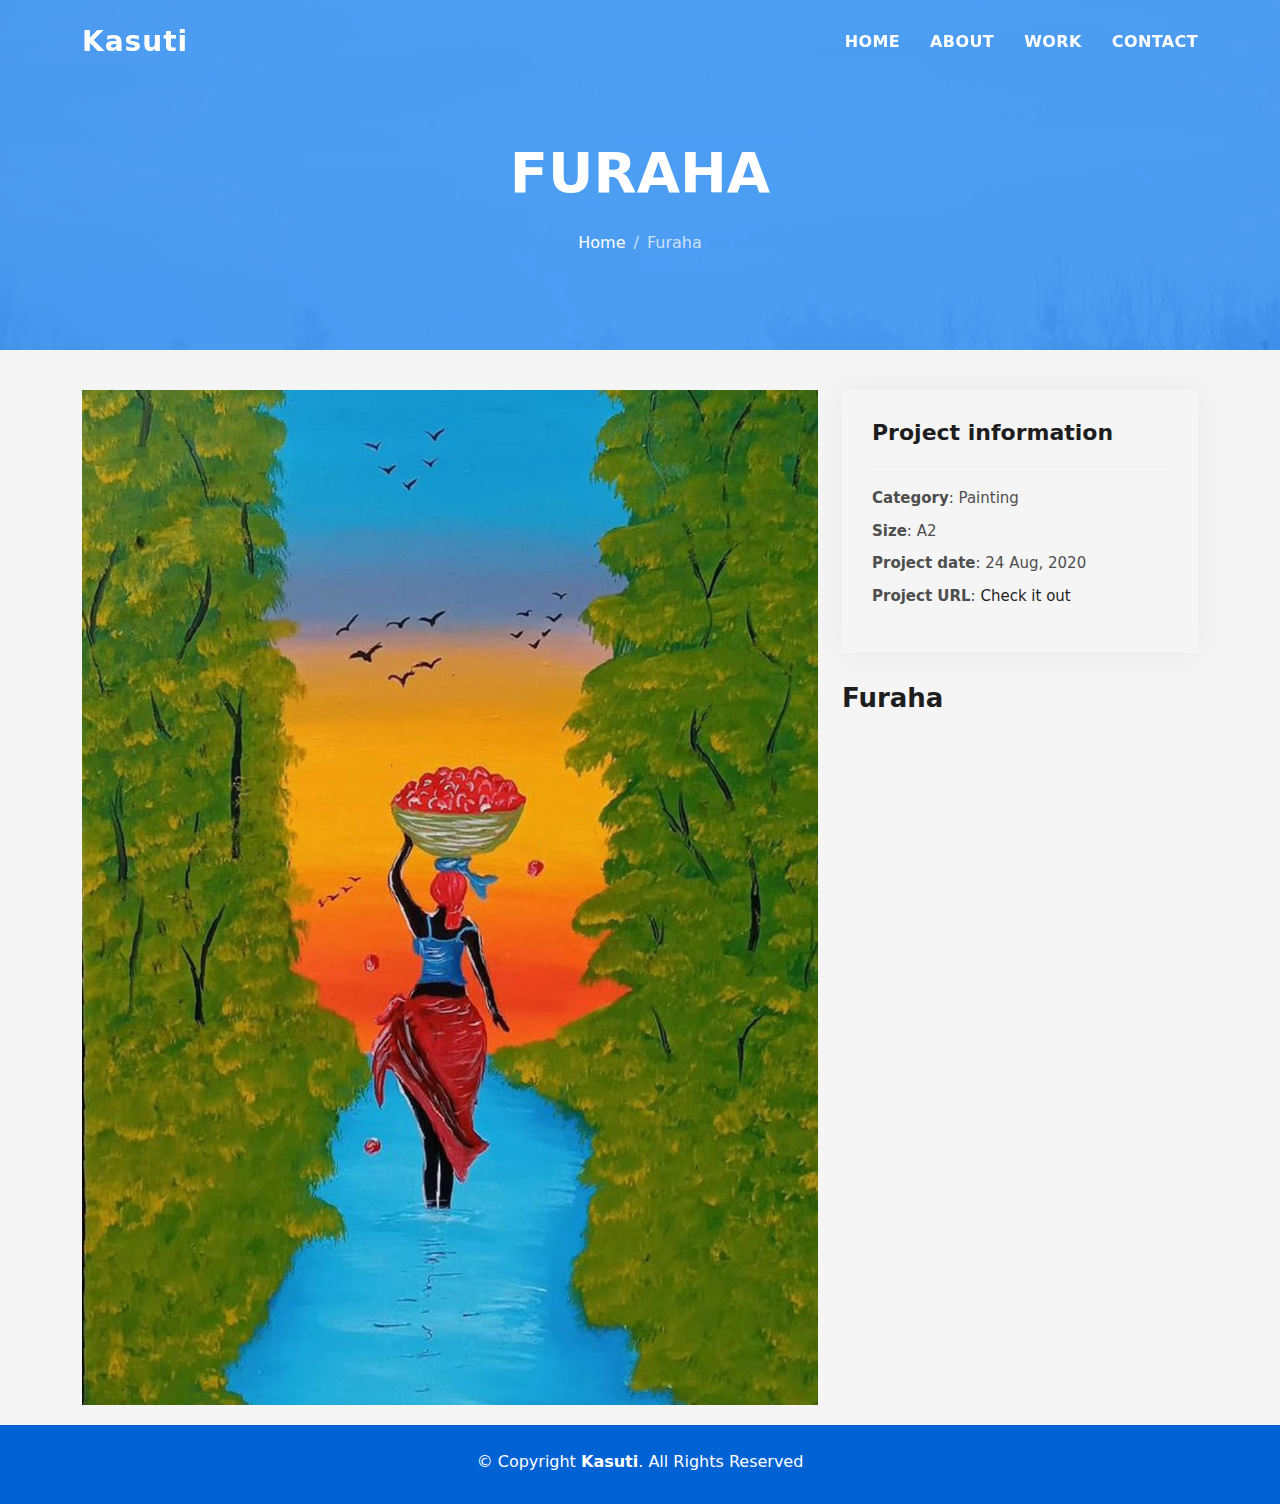
<file: portfolio-details.html>
<!DOCTYPE html>
<html lang="en">

<head>
  <meta charset="utf-8">
  <meta content="width=device-width, initial-scale=1.0" name="viewport">

  <title>Mek - Portfolio Details</title>
  <meta content="" name="description">
  <meta content="" name="keywords"> 

  <!-- Vendor CSS Files -->
  <link href="assets/vendor/bootstrap/css/bootstrap.min.css" rel="stylesheet">
  <link href="assets/vendor/bootstrap-icons/bootstrap-icons.css" rel="stylesheet">
  <link href="assets/vendor/glightbox/css/glightbox.min.css" rel="stylesheet">
  <link href="assets/vendor/swiper/swiper-bundle.min.css" rel="stylesheet">

  <!-- Template Main CSS File -->
  <link href="assets/css/style.css" rel="stylesheet">


</head>

<body>

  <!-- ======= Header: Furaha ======= -->
  <header id="header" class="fixed-top">
    <div class="container d-flex align-items-center justify-content-between">

      <h1 class="logo"><a href="index.html">Kasuti</a></h1>
      <nav id="navbar" class="navbar">
        <ul>
          <li><a class="nav-link scrollto " href="#hero">Home</a></li>
          <li><a class="nav-link scrollto" href="#about">About</a></li>
          <li><a class="nav-link scrollto " href="#work">Work</a></li>

          <li><a class="nav-link scrollto" href="#contact">Contact</a></li>
        </ul>
        <i class="bi bi-list mobile-nav-toggle"></i>
      </nav><!-- .navbar -->

    </div>
  </header><!-- End Header -->

  <div class="hero hero-single route bg-image" style="background-image: url(assets/img/overlay-bg.jpg)">
    <div class="overlay-mf"></div>
    <div class="hero-content display-table">
      <div class="table-cell">
        <div class="container">
          <h2 class="hero-title mb-4">Furaha</h2>
          <ol class="breadcrumb d-flex justify-content-center">
            <li class="breadcrumb-item">
              <a href="#">Home</a>
            </li>
            <li class="breadcrumb-item active">Furaha</li>
          </ol>
        </div>
      </div>
    </div>
  </div>

  <main id="main">

    <!-- ======= Portfolio Details Section ======= -->
    <section id="portfolio-details" class="portfolio-details">
      <div class="container">

        <div class="row gy-4">

          <div class="col-lg-8">
            <div class="portfolio-details-slider swiper">
              <div class="swiper-wrapper align-items-center">

                <div class="swiper-slide">
                  <img src="assets/img/work-1.jpg" alt="">
                </div>

              </div>
              <div class="swiper-pagination"></div>
            </div>
          </div>

          <div class="col-lg-4">
            <div class="portfolio-info">
              <h3>Project information</h3>
              <ul>
                <li><strong>Category</strong>: Painting</li>
                <li><strong>Size</strong>: A2</li>
                <li><strong>Project date</strong>: 24 Aug, 2020</li>
                <li><strong>Project URL</strong>: <a href="https://www.instagram.com/_kasuti/">Check it out</a></li>
              </ul>
            </div>
            <div class="portfolio-description">
              <h2>Furaha</h2>
              <p>
              </p>
            </div>
          </div>

        </div>

      </div>
    </section><!-- End Portfolio Details Section -->

  </main><!-- End #main -->

  <!-- ======= Footer ======= -->
  <footer>
    <div class="container">
      <div class="row">
        <div class="col-sm-12">
          <div class="copyright-box">
            <p class="copyright">&copy; Copyright <strong>Kasuti</strong>. All Rights Reserved</p>
            <div class="credits">

            </div>
          </div>
        </div>
      </div>
    </div>
  </footer><!-- End  Footer -->

  <div id="preloader"></div>
  <a href="#" class="back-to-top d-flex align-items-center justify-content-center"><i class="bi bi-arrow-up-short"></i></a>

  <!-- Vendor JS Files -->
  <script src="assets/vendor/purecounter/purecounter.js"></script>
  <script src="assets/vendor/bootstrap/js/bootstrap.bundle.min.js"></script>
  <script src="assets/vendor/glightbox/js/glightbox.min.js"></script>
  <script src="assets/vendor/swiper/swiper-bundle.min.js"></script>
  <script src="assets/vendor/typed.js/typed.min.js"></script>
  <script src="assets/vendor/php-email-form/validate.js"></script>

  <!-- Template Main JS File -->
  <script src="assets/js/main.js"></script>

</body>

</html>
</file>
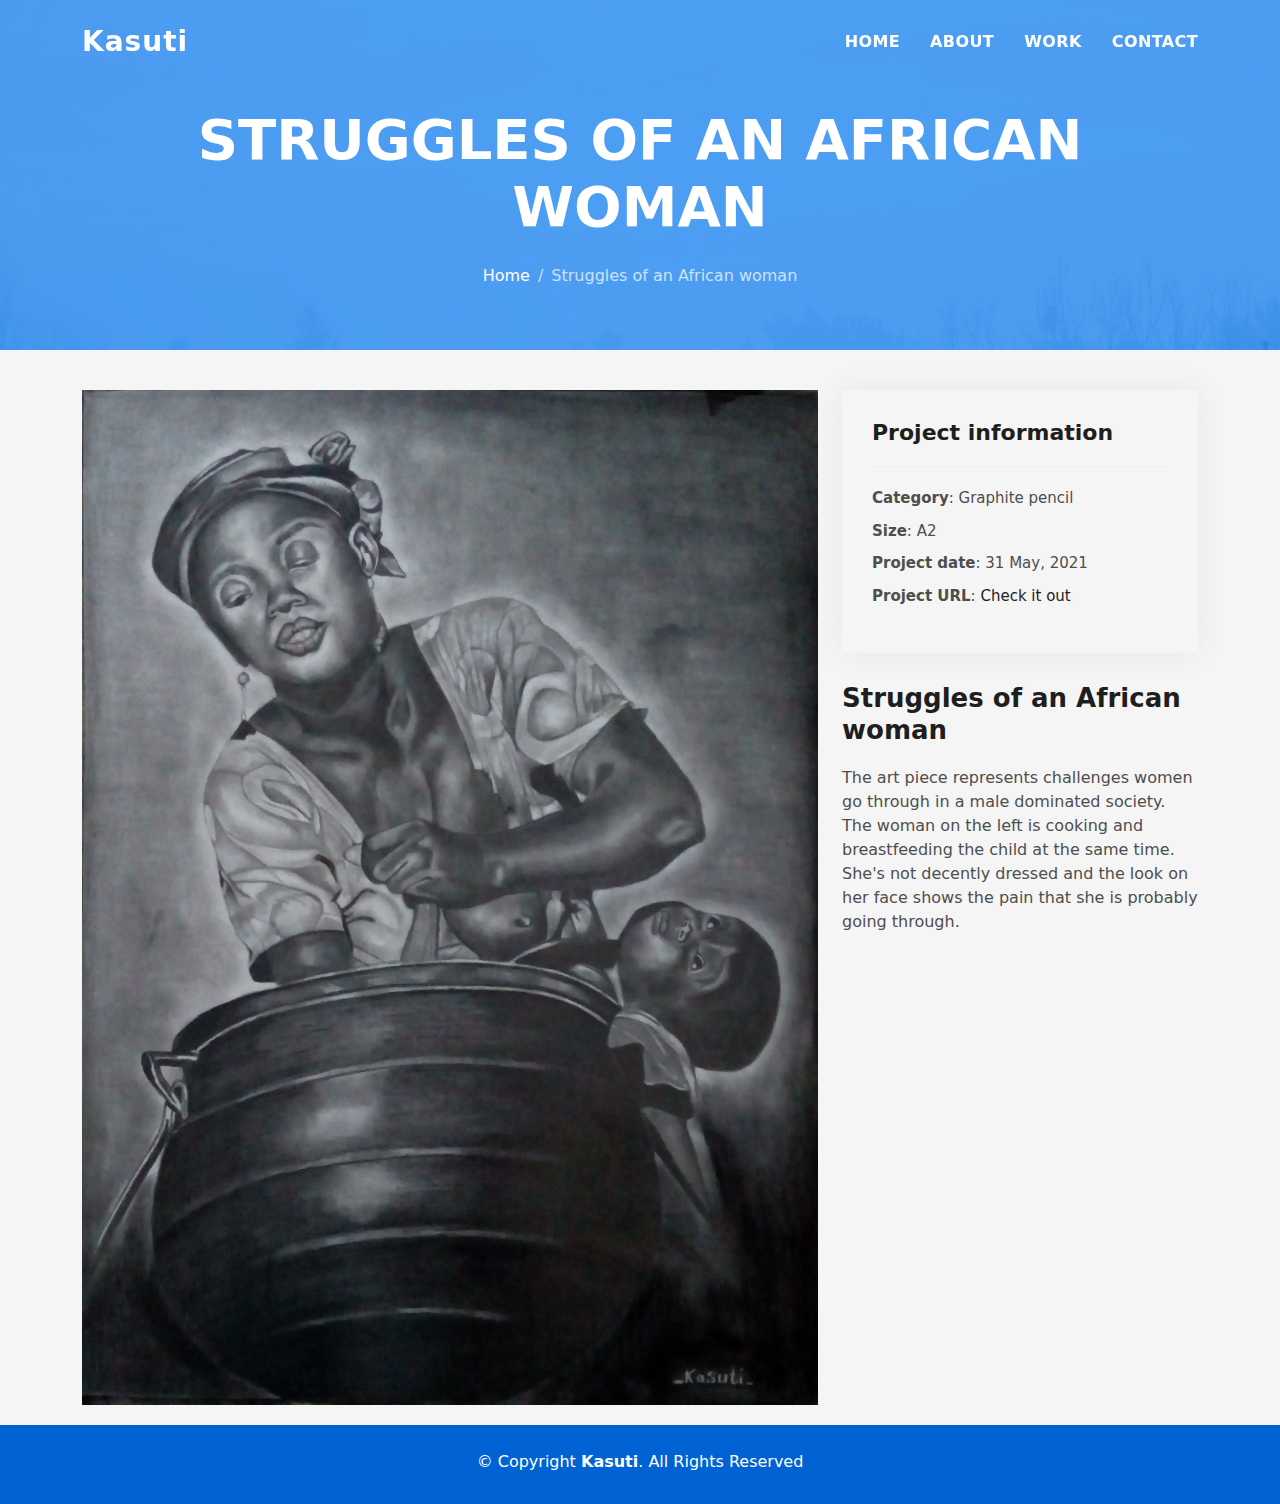
<file: portfolio-details01.html>
<!DOCTYPE html>
<html lang="en">

<head>
  <meta charset="utf-8">
  <meta content="width=device-width, initial-scale=1.0" name="viewport">

  <title>Mek - Portfolio Details</title>
  <meta content="" name="description">
  <meta content="" name="keywords"> 

  
  <!-- Vendor CSS Files -->
  <link href="assets/vendor/bootstrap/css/bootstrap.min.css" rel="stylesheet">
  <link href="assets/vendor/bootstrap-icons/bootstrap-icons.css" rel="stylesheet">
  <link href="assets/vendor/glightbox/css/glightbox.min.css" rel="stylesheet">
  <link href="assets/vendor/swiper/swiper-bundle.min.css" rel="stylesheet">

  <!-- Template Main CSS File -->
  <link href="assets/css/style.css" rel="stylesheet">


</head>

<body>

  <!-- ======= Header ======= -->
  <header id="header" class="fixed-top">
    <div class="container d-flex align-items-center justify-content-between">

      <h1 class="logo"><a href="index.html">Kasuti</a></h1>
      <nav id="navbar" class="navbar">
        <ul>
          <li><a class="nav-link scrollto " href="#hero">Home</a></li>
          <li><a class="nav-link scrollto" href="#about">About</a></li>
          <li><a class="nav-link scrollto " href="#work">Work</a></li>

          <li><a class="nav-link scrollto" href="#contact">Contact</a></li>
        </ul>
        <i class="bi bi-list mobile-nav-toggle"></i>
      </nav><!-- .navbar -->

    </div>
  </header><!-- End Header -->

  <div class="hero hero-single route bg-image" style="background-image: url(assets/img/overlay-bg.jpg)">
    <div class="overlay-mf"></div>
    <div class="hero-content display-table">
      <div class="table-cell">
        <div class="container">
          <h2 class="hero-title mb-4">Struggles of an African woman</h2>
          <ol class="breadcrumb d-flex justify-content-center">
            <li class="breadcrumb-item">
              <a href="#">Home</a>
            </li>
            <li class="breadcrumb-item active">Struggles of an African woman</li>
          </ol>
        </div>
      </div>
    </div>
  </div>

  <main id="main">

    <!-- ======= Portfolio Details Section ======= -->
    <section id="portfolio-details" class="portfolio-details">
      <div class="container">

        <div class="row gy-4">

          <div class="col-lg-8">
            <div class="portfolio-details-slider swiper">
              <div class="swiper-wrapper align-items-center">

                <div class="swiper-slide">
                  <img src="assets/img/work-2.jpg" alt="">
                </div>

              </div>
              <div class="swiper-pagination"></div>
            </div>
          </div>

          <div class="col-lg-4">
            <div class="portfolio-info">
              <h3>Project information</h3>
              <ul>
                <li><strong>Category</strong>: Graphite pencil</li>
                <li><strong>Size</strong>: A2</li>
                <li><strong>Project date</strong>: 31 May, 2021</li>
                <li><strong>Project URL</strong>: <a href="https://www.instagram.com/_kasuti/">Check it out</a></li>
              </ul>
            </div>
            <div class="portfolio-description">
              <h2>Struggles of an African woman</h2>
              <p>
                The art piece represents challenges women go through in a male dominated society.
                The woman on the left is cooking and breastfeeding the child at the same time.
                She's not decently dressed and the look on her face shows the pain that she is probably going through.
              </p>
            </div>
          </div>

        </div>

      </div>
    </section><!-- End Portfolio Details Section -->

  </main><!-- End #main -->

  <!-- ======= Footer ======= -->
  <footer>
    <div class="container">
      <div class="row">
        <div class="col-sm-12">
          <div class="copyright-box">
            <p class="copyright">&copy; Copyright <strong>Kasuti</strong>. All Rights Reserved</p>
            <div class="credits">

            </div>
          </div>
        </div>
      </div>
    </div>
  </footer><!-- End  Footer -->

  <div id="preloader"></div>
  <a href="#" class="back-to-top d-flex align-items-center justify-content-center"><i class="bi bi-arrow-up-short"></i></a>

  <!-- Vendor JS Files -->
  <script src="assets/vendor/purecounter/purecounter.js"></script>
  <script src="assets/vendor/bootstrap/js/bootstrap.bundle.min.js"></script>
  <script src="assets/vendor/glightbox/js/glightbox.min.js"></script>
  <script src="assets/vendor/swiper/swiper-bundle.min.js"></script>
  <script src="assets/vendor/typed.js/typed.min.js"></script>
  <script src="assets/vendor/php-email-form/validate.js"></script>

  <!-- Template Main JS File -->
  <script src="assets/js/main.js"></script>

</body>

</html>
</file>
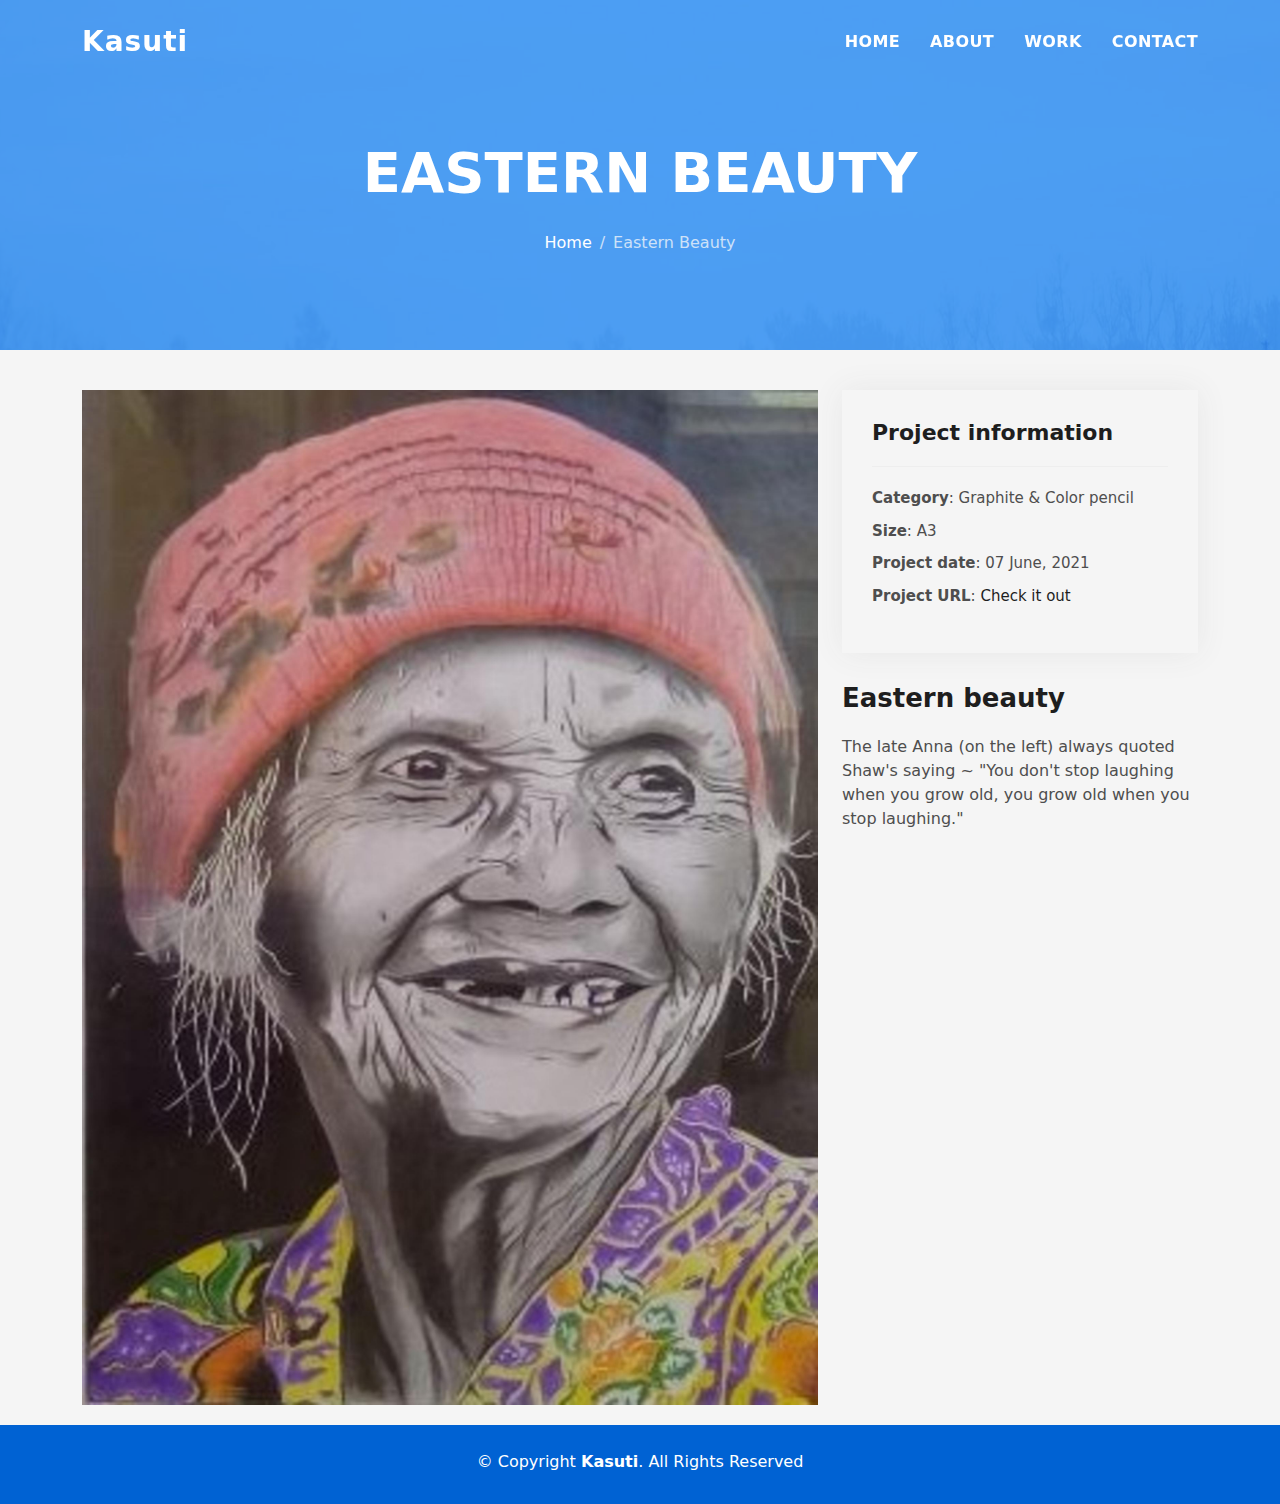
<file: portfolio-details02.html>
<!DOCTYPE html>
<html lang="en">

<head>
  <meta charset="utf-8">
  <meta content="width=device-width, initial-scale=1.0" name="viewport">

  <title>Mek - Portfolio Details</title>
  <meta content="" name="description">
  <meta content="" name="keywords">

  
  <!-- Vendor CSS Files -->
  <link href="assets/vendor/bootstrap/css/bootstrap.min.css" rel="stylesheet">
  <link href="assets/vendor/bootstrap-icons/bootstrap-icons.css" rel="stylesheet">
  <link href="assets/vendor/glightbox/css/glightbox.min.css" rel="stylesheet">
  <link href="assets/vendor/swiper/swiper-bundle.min.css" rel="stylesheet">

  <!-- Template Main CSS File -->
  <link href="assets/css/style.css" rel="stylesheet">


</head>

<body>

  <!-- ======= Header ======= -->
  <header id="header" class="fixed-top">
    <div class="container d-flex align-items-center justify-content-between">

      <h1 class="logo"><a href="index.html">Kasuti</a></h1>
      <nav id="navbar" class="navbar">
        <ul>
          <li><a class="nav-link scrollto " href="#hero">Home</a></li>
          <li><a class="nav-link scrollto" href="#about">About</a></li>
          <li><a class="nav-link scrollto " href="#work">Work</a></li>

          <li><a class="nav-link scrollto" href="#contact">Contact</a></li>
        </ul>
        <i class="bi bi-list mobile-nav-toggle"></i>
      </nav><!-- .navbar -->

    </div>
  </header><!-- End Header -->

  <div class="hero hero-single route bg-image" style="background-image: url(assets/img/overlay-bg.jpg)">
    <div class="overlay-mf"></div>
    <div class="hero-content display-table">
      <div class="table-cell">
        <div class="container">
          <h2 class="hero-title mb-4">Eastern Beauty</h2>
          <ol class="breadcrumb d-flex justify-content-center">
            <li class="breadcrumb-item">
              <a href="#">Home</a>
            </li>
            <li class="breadcrumb-item active">Eastern Beauty</li>
          </ol>
        </div>
      </div>
    </div>
  </div>

  <main id="main">

    <!-- ======= Portfolio Details Section ======= -->
    <section id="portfolio-details" class="portfolio-details">
      <div class="container">

        <div class="row gy-4">

          <div class="col-lg-8">
            <div class="portfolio-details-slider swiper">
              <div class="swiper-wrapper align-items-center">

                <div class="swiper-slide">
                  <img src="assets/img/work-3.jpg" alt="">
                </div>

                

              </div>
              <div class="swiper-pagination"></div>
            </div>
          </div>

          <div class="col-lg-4">
            <div class="portfolio-info">
              <h3>Project information</h3>
              <ul>
                <li><strong>Category</strong>: Graphite & Color pencil</li>
                <li><strong>Size</strong>: A3</li>
                <li><strong>Project date</strong>: 07 June, 2021</li>
                <li><strong>Project URL</strong>: <a href="https://www.instagram.com/_kasuti/">Check it out</a></li>
              </ul>
            </div>
            <div class="portfolio-description">
              <h2>Eastern beauty</h2>
              <p>
                The late Anna (on the left) always quoted Shaw's saying ~
                "You don't stop laughing when you grow old, you grow old when you stop laughing."
              </p>
            </div>
          </div>

        </div>

      </div>
    </section><!-- End Portfolio Details Section -->

  </main><!-- End #main -->

  <!-- ======= Footer ======= -->
  <footer>
    <div class="container">
      <div class="row">
        <div class="col-sm-12">
          <div class="copyright-box">
            <p class="copyright">&copy; Copyright <strong>Kasuti</strong>. All Rights Reserved</p>
            <div class="credits">

            </div>
          </div>
        </div>
      </div>
    </div>
  </footer><!-- End  Footer -->

  <div id="preloader"></div>
  <a href="#" class="back-to-top d-flex align-items-center justify-content-center"><i class="bi bi-arrow-up-short"></i></a>

  <!-- Vendor JS Files -->
  <script src="assets/vendor/purecounter/purecounter.js"></script>
  <script src="assets/vendor/bootstrap/js/bootstrap.bundle.min.js"></script>
  <script src="assets/vendor/glightbox/js/glightbox.min.js"></script>
  <script src="assets/vendor/swiper/swiper-bundle.min.js"></script>
  <script src="assets/vendor/typed.js/typed.min.js"></script>
  <script src="assets/vendor/php-email-form/validate.js"></script>

  <!-- Template Main JS File -->
  <script src="assets/js/main.js"></script>

</body>

</html>
</file>
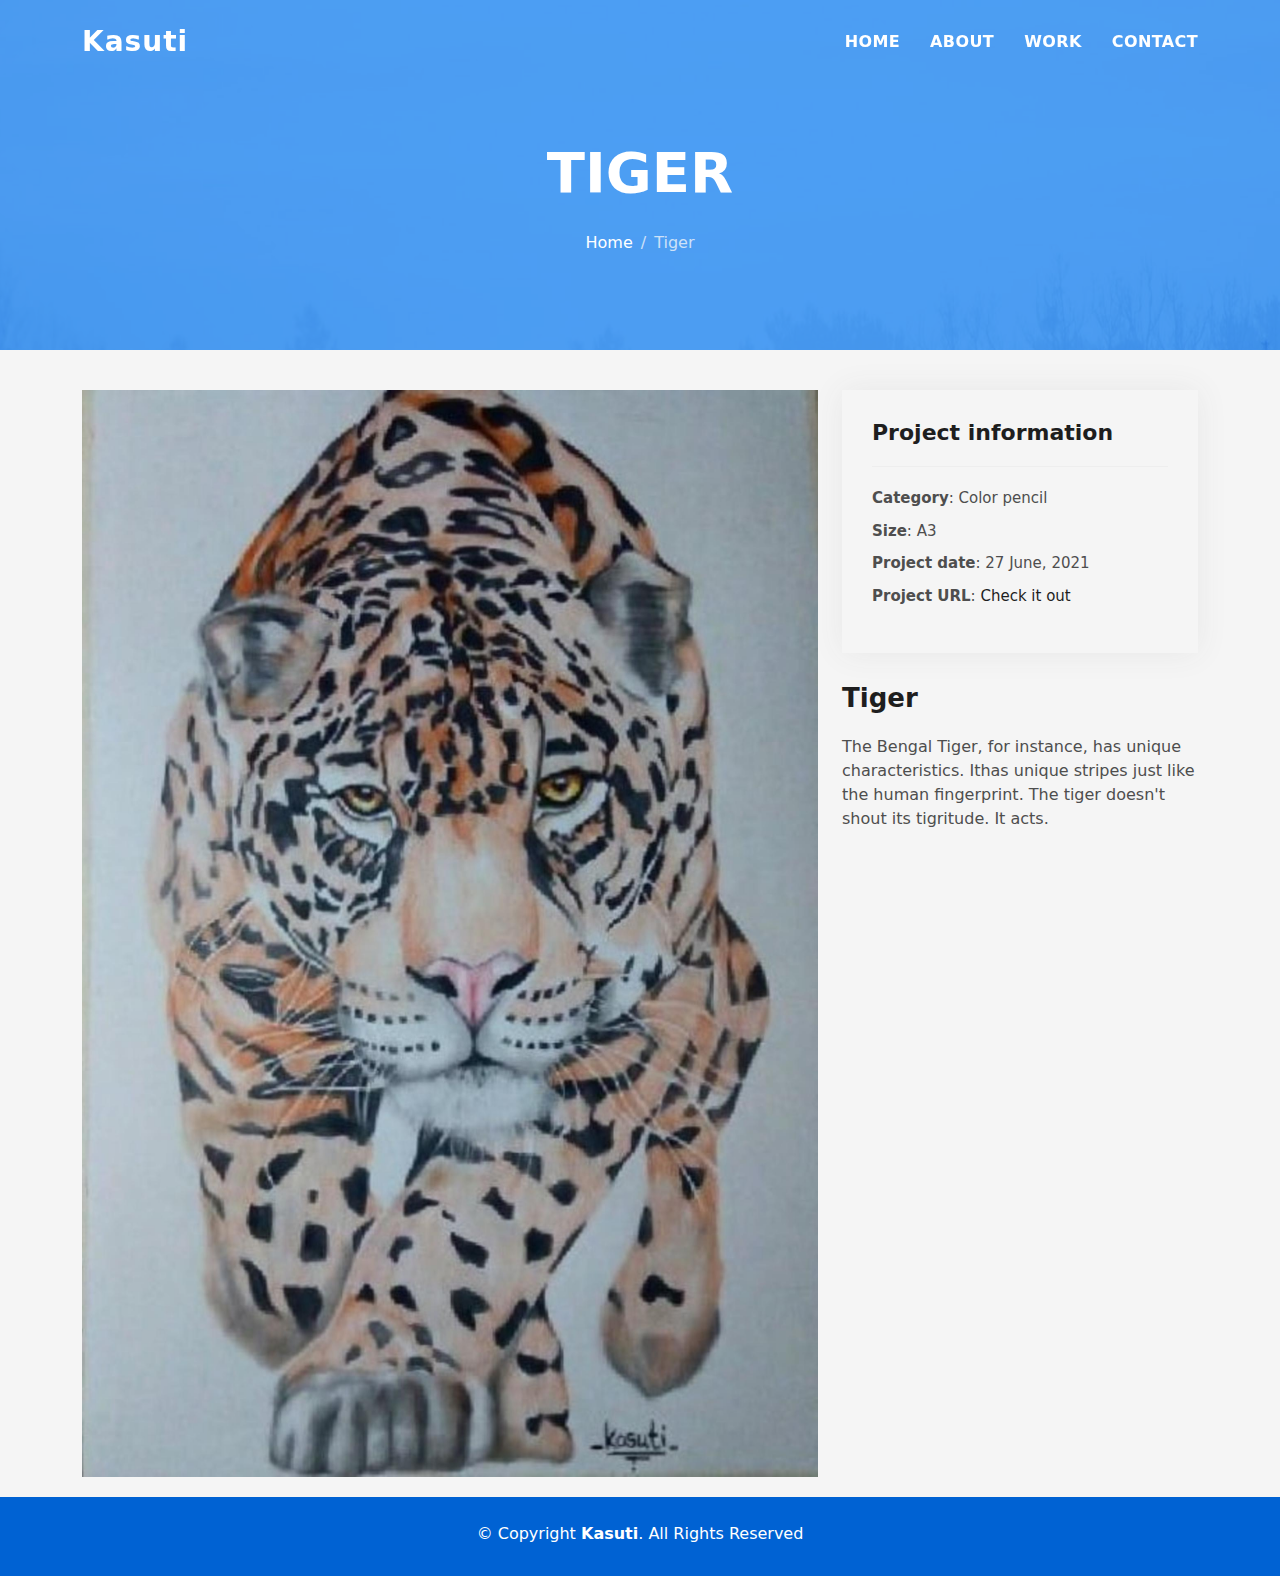
<file: portfolio-details03.html>
<!DOCTYPE html>
<html lang="en">

<head>
  <meta charset="utf-8">
  <meta content="width=device-width, initial-scale=1.0" name="viewport">

  <title>Mek - Portfolio Details</title>
  <meta content="" name="description">
  <meta content="" name="keywords">

  <!-- Vendor CSS Files -->
  <link href="assets/vendor/bootstrap/css/bootstrap.min.css" rel="stylesheet">
  <link href="assets/vendor/bootstrap-icons/bootstrap-icons.css" rel="stylesheet">
  <link href="assets/vendor/glightbox/css/glightbox.min.css" rel="stylesheet">
  <link href="assets/vendor/swiper/swiper-bundle.min.css" rel="stylesheet">

  <!-- Template Main CSS File -->
  <link href="assets/css/style.css" rel="stylesheet">


</head>

<body>

  <!-- ======= Header ======= -->
  <header id="header" class="fixed-top">
    <div class="container d-flex align-items-center justify-content-between">

      <h1 class="logo"><a href="index.html">Kasuti</a></h1>
      <nav id="navbar" class="navbar">
        <ul>
          <li><a class="nav-link scrollto " href="#hero">Home</a></li>
          <li><a class="nav-link scrollto" href="#about">About</a></li>
          <li><a class="nav-link scrollto " href="#work">Work</a></li>

          <li><a class="nav-link scrollto" href="#contact">Contact</a></li>
        </ul>
        <i class="bi bi-list mobile-nav-toggle"></i>
      </nav><!-- .navbar -->

    </div>
  </header><!-- End Header -->

  <div class="hero hero-single route bg-image" style="background-image: url(assets/img/overlay-bg.jpg)">
    <div class="overlay-mf"></div>
    <div class="hero-content display-table">
      <div class="table-cell">
        <div class="container">
          <h2 class="hero-title mb-4">Tiger</h2>
          <ol class="breadcrumb d-flex justify-content-center">
            <li class="breadcrumb-item">
              <a href="#">Home</a>
            </li>
            <li class="breadcrumb-item active">Tiger</li>
          </ol>
        </div>
      </div>
    </div>
  </div>

  <main id="main">

    <!-- ======= Portfolio Details Section ======= -->
    <section id="portfolio-details" class="portfolio-details">
      <div class="container">

        <div class="row gy-4">

          <div class="col-lg-8">
            <div class="portfolio-details-slider swiper">
              <div class="swiper-wrapper align-items-center">

                <div class="swiper-slide">
                  <img src="assets/img/work-4.jpg" alt="">
                </div>

              </div>
              <div class="swiper-pagination"></div>
            </div>
          </div>

          <div class="col-lg-4">
            <div class="portfolio-info">
              <h3>Project information</h3>
              <ul>
                <li><strong>Category</strong>: Color pencil</li>
                <li><strong>Size</strong>: A3</li>
                <li><strong>Project date</strong>: 27 June, 2021</li>
                <li><strong>Project URL</strong>: <a href="https://www.instagram.com/_kasuti/">Check it out</a></li>
              </ul>
            </div>
            <div class="portfolio-description">
              <h2>Tiger</h2>
              <p>
                The Bengal Tiger, for instance, has unique characteristics.
                Ithas unique stripes just like the human fingerprint.
                The tiger doesn't shout its tigritude. It acts.
              </p>
            </div>
          </div>

        </div>

      </div>
    </section><!-- End Portfolio Details Section -->

  </main><!-- End #main -->

  <!-- ======= Footer ======= -->
  <footer>
    <div class="container">
      <div class="row">
        <div class="col-sm-12">
          <div class="copyright-box">
            <p class="copyright">&copy; Copyright <strong>Kasuti</strong>. All Rights Reserved</p>
            <div class="credits">

            </div>
          </div>
        </div>
      </div>
    </div>
  </footer><!-- End  Footer -->

  <div id="preloader"></div>
  <a href="#" class="back-to-top d-flex align-items-center justify-content-center"><i class="bi bi-arrow-up-short"></i></a>

  <!-- Vendor JS Files -->
  <script src="assets/vendor/purecounter/purecounter.js"></script>
  <script src="assets/vendor/bootstrap/js/bootstrap.bundle.min.js"></script>
  <script src="assets/vendor/glightbox/js/glightbox.min.js"></script>
  <script src="assets/vendor/swiper/swiper-bundle.min.js"></script>
  <script src="assets/vendor/typed.js/typed.min.js"></script>
  <script src="assets/vendor/php-email-form/validate.js"></script>

  <!-- Template Main JS File -->
  <script src="assets/js/main.js"></script>

</body>

</html>
</file>
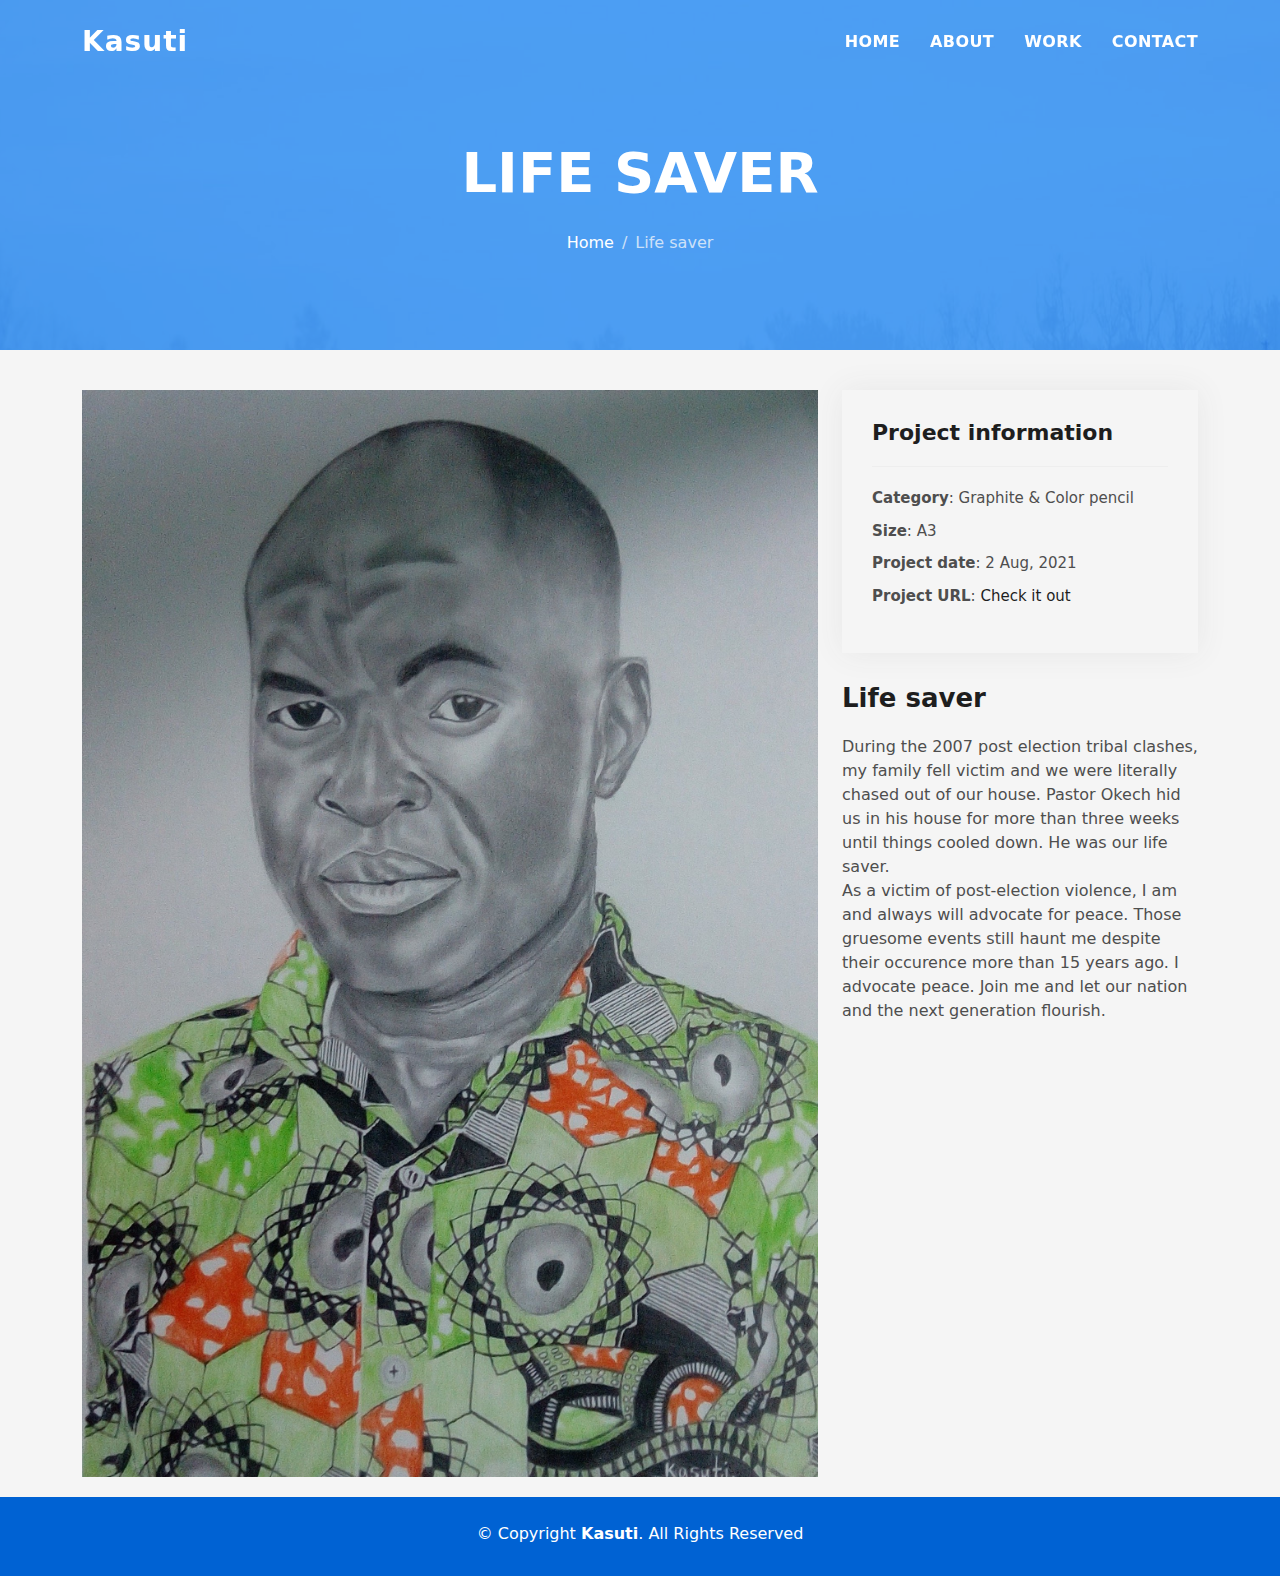
<file: portfolio-details04.html>
<!DOCTYPE html>
<html lang="en">

<head>
  <meta charset="utf-8">
  <meta content="width=device-width, initial-scale=1.0" name="viewport">

  <title>Mek - Portfolio Details</title>
  <meta content="" name="description">
  <meta content="" name="keywords">

 
  <!-- Vendor CSS Files -->
  <link href="assets/vendor/bootstrap/css/bootstrap.min.css" rel="stylesheet">
  <link href="assets/vendor/bootstrap-icons/bootstrap-icons.css" rel="stylesheet">
  <link href="assets/vendor/glightbox/css/glightbox.min.css" rel="stylesheet">
  <link href="assets/vendor/swiper/swiper-bundle.min.css" rel="stylesheet">

  <!-- Template Main CSS File -->
  <link href="assets/css/style.css" rel="stylesheet">


</head>

<body>

  <!-- ======= Header ======= -->
  <header id="header" class="fixed-top">
    <div class="container d-flex align-items-center justify-content-between">

      <h1 class="logo"><a href="index.html">Kasuti</a></h1>
      <nav id="navbar" class="navbar">
        <ul>
          <li><a class="nav-link scrollto " href="#hero">Home</a></li>
          <li><a class="nav-link scrollto" href="#about">About</a></li>
          <li><a class="nav-link scrollto " href="#work">Work</a></li>

          <li><a class="nav-link scrollto" href="#contact">Contact</a></li>
        </ul>
        <i class="bi bi-list mobile-nav-toggle"></i>
      </nav><!-- .navbar -->

    </div>
  </header><!-- End Header -->

  <div class="hero hero-single route bg-image" style="background-image: url(assets/img/overlay-bg.jpg)">
    <div class="overlay-mf"></div>
    <div class="hero-content display-table">
      <div class="table-cell">
        <div class="container">
          <h2 class="hero-title mb-4">Life saver</h2>
          <ol class="breadcrumb d-flex justify-content-center">
            <li class="breadcrumb-item">
              <a href="#">Home</a>
            </li>
            <li class="breadcrumb-item active">Life saver</li>
          </ol>
        </div>
      </div>
    </div>
  </div>

  <main id="main">

    <!-- ======= Portfolio Details Section ======= -->
    <section id="portfolio-details" class="portfolio-details">
      <div class="container">

        <div class="row gy-4">

          <div class="col-lg-8">
            <div class="portfolio-details-slider swiper">
              <div class="swiper-wrapper align-items-center">

                <div class="swiper-slide">
                  <img src="assets/img/work-5.jpg" alt="">
                </div>

              </div>
              <div class="swiper-pagination"></div>
            </div>
          </div>

          <div class="col-lg-4">
            <div class="portfolio-info">
              <h3>Project information</h3>
              <ul>
                <li><strong>Category</strong>: Graphite & Color pencil</li>
                <li><strong>Size</strong>: A3</li>
                <li><strong>Project date</strong>: 2 Aug, 2021</li>
                <li><strong>Project URL</strong>: <a href="https://www.instagram.com/_kasuti/">Check it out</a></li>
              </ul>
            </div>
            <div class="portfolio-description">
              <h2>Life saver</h2>
              <p>
                During the 2007 post election tribal clashes, my family fell victim and we were literally chased out of our house.
                Pastor Okech hid us in his house for more than three weeks until things cooled down. He was our life saver. <br>
                As a victim of post-election violence, I am and always will advocate for peace.
                Those gruesome events still haunt me despite their occurence more than 15 years ago.
                I advocate peace. Join me and let our nation and the next generation flourish.

              </p>
            </div>
          </div>

        </div>

      </div>
    </section><!-- End Portfolio Details Section -->

  </main><!-- End #main -->

  <!-- ======= Footer ======= -->
  <footer>
    <div class="container">
      <div class="row">
        <div class="col-sm-12">
          <div class="copyright-box">
            <p class="copyright">&copy; Copyright <strong>Kasuti</strong>. All Rights Reserved</p>
            <div class="credits">

            </div>
          </div>
        </div>
      </div>
    </div>
  </footer><!-- End  Footer -->

  <div id="preloader"></div>
  <a href="#" class="back-to-top d-flex align-items-center justify-content-center"><i class="bi bi-arrow-up-short"></i></a>

  <!-- Vendor JS Files -->
  <script src="assets/vendor/purecounter/purecounter.js"></script>
  <script src="assets/vendor/bootstrap/js/bootstrap.bundle.min.js"></script>
  <script src="assets/vendor/glightbox/js/glightbox.min.js"></script>
  <script src="assets/vendor/swiper/swiper-bundle.min.js"></script>
  <script src="assets/vendor/typed.js/typed.min.js"></script>
  <script src="assets/vendor/php-email-form/validate.js"></script>

  <!-- Template Main JS File -->
  <script src="assets/js/main.js"></script>

</body>

</html>
</file>
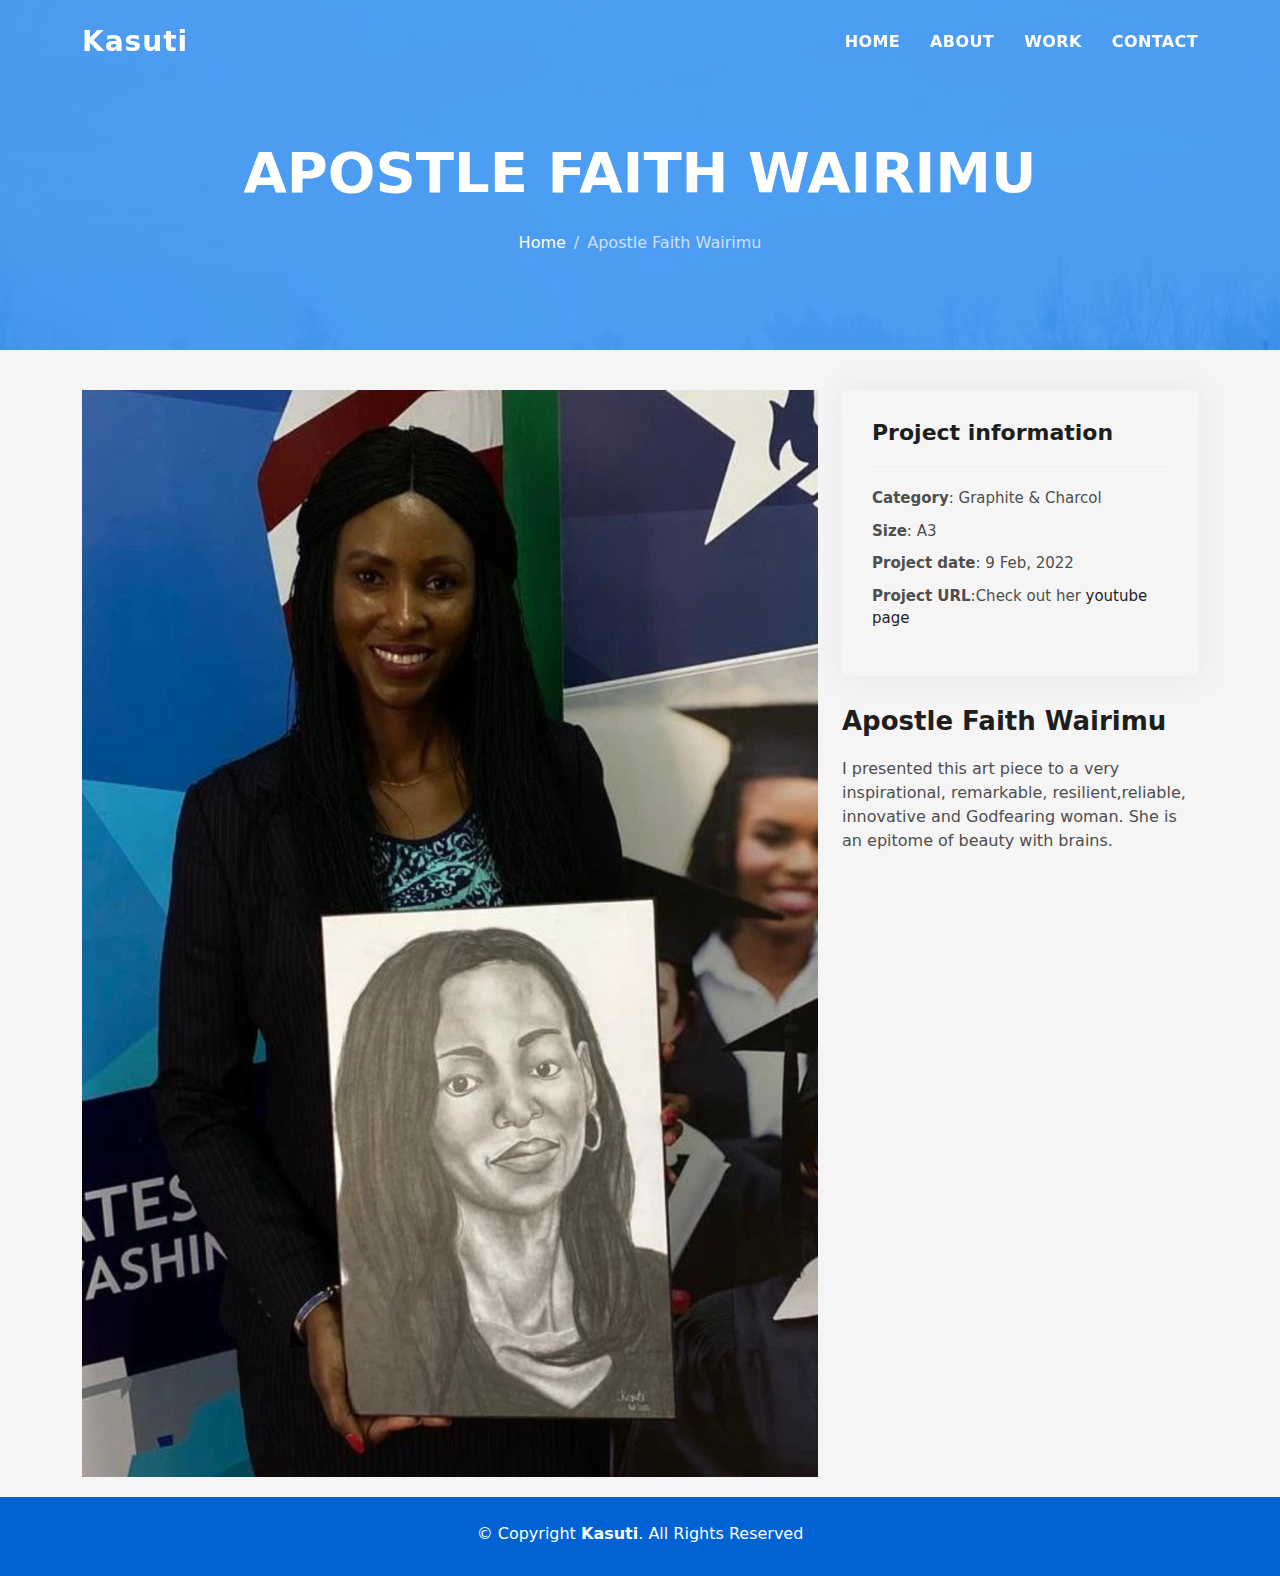
<file: portfolio-details05.html>
<!DOCTYPE html>
<html lang="en">

<head>
  <meta charset="utf-8">
  <meta content="width=device-width, initial-scale=1.0" name="viewport">

  <title>Mek - Portfolio Details</title>
  <meta content="" name="description">
  <meta content="" name="keywords">

  <!-- Vendor CSS Files -->
  <link href="assets/vendor/bootstrap/css/bootstrap.min.css" rel="stylesheet">
  <link href="assets/vendor/bootstrap-icons/bootstrap-icons.css" rel="stylesheet">
  <link href="assets/vendor/glightbox/css/glightbox.min.css" rel="stylesheet">
  <link href="assets/vendor/swiper/swiper-bundle.min.css" rel="stylesheet">

  <!-- Template Main CSS File -->
  <link href="assets/css/style.css" rel="stylesheet">


</head>

<body>

  <!-- ======= Header ======= -->
  <header id="header" class="fixed-top">
    <div class="container d-flex align-items-center justify-content-between">

      <h1 class="logo"><a href="index.html">Kasuti</a></h1>
      <nav id="navbar" class="navbar">
        <ul>
          <li><a class="nav-link scrollto " href="#hero">Home</a></li>
          <li><a class="nav-link scrollto" href="#about">About</a></li>
          <li><a class="nav-link scrollto " href="#work">Work</a></li>

          <li><a class="nav-link scrollto" href="#contact">Contact</a></li>
        </ul>
        <i class="bi bi-list mobile-nav-toggle"></i>
      </nav><!-- .navbar -->

    </div>
  </header><!-- End Header -->

  <div class="hero hero-single route bg-image" style="background-image: url(assets/img/overlay-bg.jpg)">
    <div class="overlay-mf"></div>
    <div class="hero-content display-table">
      <div class="table-cell">
        <div class="container">
          <h2 class="hero-title mb-4">Apostle Faith Wairimu</h2>
          <ol class="breadcrumb d-flex justify-content-center">
            <li class="breadcrumb-item">
              <a href="#">Home</a>
            </li>
            <li class="breadcrumb-item active">Apostle Faith Wairimu</li>
          </ol>
        </div>
      </div>
    </div>
  </div>

  <main id="main">

    <!-- ======= Portfolio Details Section ======= -->
    <section id="portfolio-details" class="portfolio-details">
      <div class="container">

        <div class="row gy-4">

          <div class="col-lg-8">
            <div class="portfolio-details-slider swiper">
              <div class="swiper-wrapper align-items-center">

                <div class="swiper-slide">
                  <img src="assets/img/work-6.jpg" alt="">
                </div>

              </div>
              <div class="swiper-pagination"></div>
            </div>
          </div>

          <div class="col-lg-4">
            <div class="portfolio-info">
              <h3>Project information</h3>
              <ul>
                <li><strong>Category</strong>: Graphite & Charcol</li>
                <li><strong>Size</strong>: A3</li>
                <li><strong>Project date</strong>: 9 Feb, 2022</li>
                <li><strong>Project URL</strong>:Check out her <a href="https://youtube.com/channel/UCJAuwXM7vEtUKHhUDFVRWOA">youtube page</a></li>

              </ul>
            </div>
            <div class="portfolio-description">
              <h2>Apostle Faith Wairimu</h2>
              <p>
                I presented this art piece to a very inspirational, remarkable, resilient,reliable, innovative and Godfearing woman.
                She is an epitome of beauty with brains.
              </p>
            </div>
          </div>

        </div>

      </div>
    </section><!-- End Portfolio Details Section -->

  </main><!-- End #main -->

  <!-- ======= Footer ======= -->
  <footer>
    <div class="container">
      <div class="row">
        <div class="col-sm-12">
          <div class="copyright-box">
            <p class="copyright">&copy; Copyright <strong>Kasuti</strong>. All Rights Reserved</p>
            <div class="credits">

            </div>
          </div>
        </div>
      </div>
    </div>
  </footer><!-- End  Footer -->

  <div id="preloader"></div>
  <a href="#" class="back-to-top d-flex align-items-center justify-content-center"><i class="bi bi-arrow-up-short"></i></a>

  <!-- Vendor JS Files -->
  <script src="assets/vendor/purecounter/purecounter.js"></script>
  <script src="assets/vendor/bootstrap/js/bootstrap.bundle.min.js"></script>
  <script src="assets/vendor/glightbox/js/glightbox.min.js"></script>
  <script src="assets/vendor/swiper/swiper-bundle.min.js"></script>
  <script src="assets/vendor/typed.js/typed.min.js"></script>
  <script src="assets/vendor/php-email-form/validate.js"></script>

  <!-- Template Main JS File -->
  <script src="assets/js/main.js"></script>

</body>

</html>
</file>
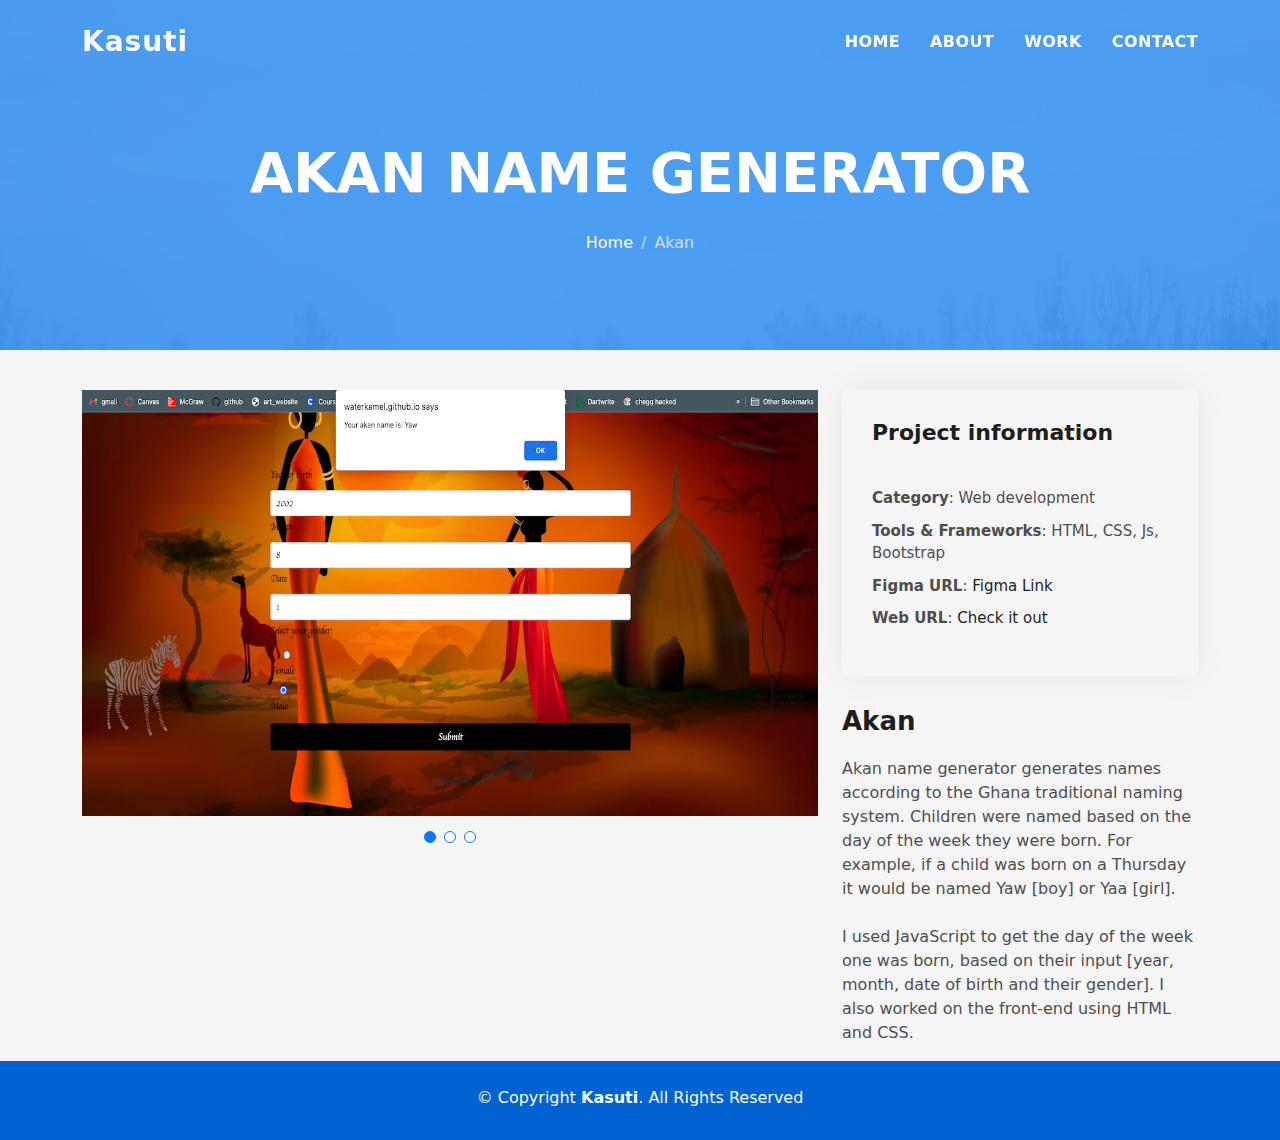
<file: web_portfolio-details_akan.html>
<!DOCTYPE html>
<html lang="en">

<head>
  <meta charset="utf-8">
  <meta content="width=device-width, initial-scale=1.0" name="viewport">

  <title>Mek - Web Portfolio Details</title>
  <meta content="" name="description">
  <meta content="" name="keywords"> 

  
  <!-- Vendor CSS Files -->
  <link href="assets/vendor/bootstrap/css/bootstrap.min.css" rel="stylesheet">
  <link href="assets/vendor/bootstrap-icons/bootstrap-icons.css" rel="stylesheet">
  <link href="assets/vendor/glightbox/css/glightbox.min.css" rel="stylesheet">
  <link href="assets/vendor/swiper/swiper-bundle.min.css" rel="stylesheet">

  <!-- Template Main CSS File -->
  <link href="assets/css/style.css" rel="stylesheet">


</head>

<body>

  <!-- ======= Header ======= -->
  <header id="header" class="fixed-top">
    <div class="container d-flex align-items-center justify-content-between">

      <h1 class="logo"><a href="index.html">Kasuti</a></h1>
      <nav id="navbar" class="navbar">
        <ul>
          <li><a class="nav-link scrollto " href="#hero">Home</a></li>
          <li><a class="nav-link scrollto" href="#about">About</a></li>
          <li><a class="nav-link scrollto " href="#work">Work</a></li>

          <li><a class="nav-link scrollto" href="#contact">Contact</a></li>
        </ul>
        <i class="bi bi-list mobile-nav-toggle"></i>
      </nav><!-- .navbar -->

    </div>
  </header><!-- End Header -->

  <div class="hero hero-single route bg-image" style="background-image: url(assets/img/overlay-bg.jpg)">
    <div class="overlay-mf"></div>
    <div class="hero-content display-table">
      <div class="table-cell">
        <div class="container">
          <h2 class="hero-title mb-4">Akan Name Generator</h2>
          <ol class="breadcrumb d-flex justify-content-center">
            <li class="breadcrumb-item">
              <a href="#">Home</a>
            </li>
            <li class="breadcrumb-item active">Akan</li>
          </ol>
        </div>
      </div>
    </div>
  </div>

  <main id="main">

    <!-- ======= Portfolio Details Section ======= -->
    <section id="portfolio-details" class="portfolio-details">
      <div class="container">

        <div class="row gy-4">

          <div class="col-lg-8">
            <div class="portfolio-details-slider swiper">
              <div class="swiper-wrapper align-items-center">

                <div class="swiper-slide">
                  <img src="assets/img/akan_a.png" alt="">
                </div>

                <div class="swiper-slide">
                  <img src="assets/img/akan_b.png" alt="">
                </div>

                <div class="swiper-slide">
                  <img src="assets/img/akan_c.png" alt="">

                </div>

              </div>
              <div class="swiper-pagination"></div>
            </div>
          </div>

          <div class="col-lg-4">
            <div class="portfolio-info">
              <h3>Project information</h3>
              <ul>
                <li><strong>Category</strong>: Web development</li>
                <li><strong>Tools & Frameworks</strong>: HTML, CSS, Js, Bootstrap</li>
                <li><strong>Figma URL</strong>: <a href="https://www.figma.com/file/omrJxReu6y6uEEBum09ufr/Akan?type=design&node-id=0%3A1&t=lbfdJGY4Pfghn25R-1">Figma Link</a></li>
                <li><strong>Web URL</strong>: <a href="https://waterkamel.github.io/akan/">Check it out</a></li>
              </ul>
            </div>
            <div class="portfolio-description">
              <h2>Akan</h2>
              <p>
               Akan name generator generates names according to the Ghana traditional naming system.
               Children were named based on the day of the week they were born. For example, if a child was born on a
               Thursday it would be named Yaw [boy] or Yaa [girl]. <br> <br>

               I used JavaScript to get the day of the week one was born, based on their input [year, month, date of birth and their gender].
               I also worked on the front-end using HTML and CSS. 
              </p>
            </div>
          </div>

        </div>

      </div>
    </section><!-- End Portfolio Details Section -->

  </main><!-- End #main -->

  <!-- ======= Footer ======= -->
  <footer>
    <div class="container">
      <div class="row">
        <div class="col-sm-12">
          <div class="copyright-box">
            <p class="copyright">&copy; Copyright <strong>Kasuti</strong>. All Rights Reserved</p>
            <div class="credits">

            </div>
          </div>
        </div>
      </div>
    </div>
  </footer><!-- End  Footer -->

  <div id="preloader"></div>
  <a href="#" class="back-to-top d-flex align-items-center justify-content-center"><i class="bi bi-arrow-up-short"></i></a>

  <!-- Vendor JS Files -->
  <script src="assets/vendor/purecounter/purecounter.js"></script>
  <script src="assets/vendor/bootstrap/js/bootstrap.bundle.min.js"></script>
  <script src="assets/vendor/glightbox/js/glightbox.min.js"></script>
  <script src="assets/vendor/swiper/swiper-bundle.min.js"></script>
  <script src="assets/vendor/typed.js/typed.min.js"></script>
  <script src="assets/vendor/php-email-form/validate.js"></script>

  <!-- Template Main JS File -->
  <script src="assets/js/main.js"></script>

</body>

</html>
</file>
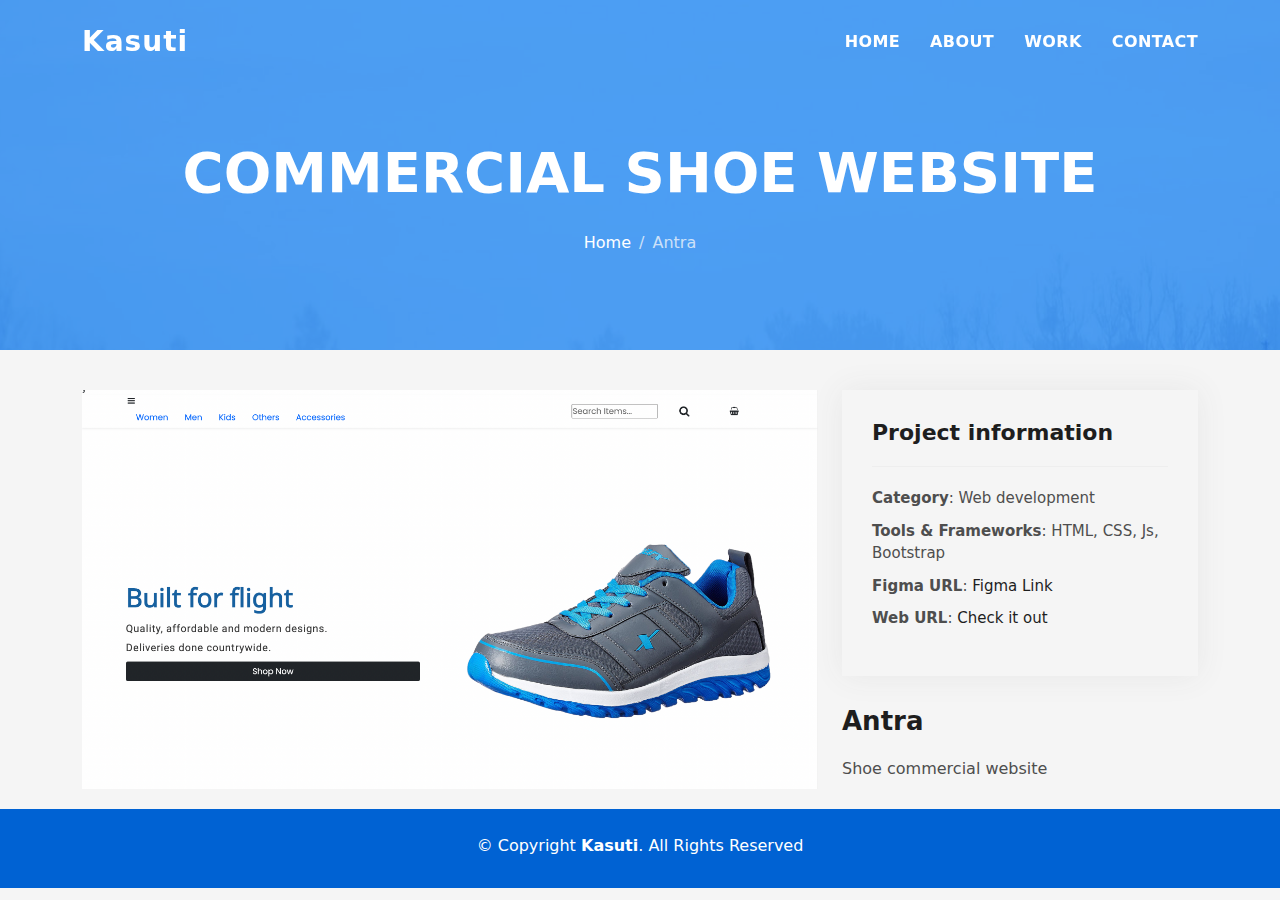
<file: web_portfolio-details_antra.html>
<!DOCTYPE html>
<html lang="en">

<head>
  <meta charset="utf-8">
  <meta content="width=device-width, initial-scale=1.0" name="viewport">

  <title>Mek - Web Portfolio Details</title>
  <meta content="" name="description">
  <meta content="" name="keywords"> 

  
  <!-- Vendor CSS Files -->
  <link href="assets/vendor/bootstrap/css/bootstrap.min.css" rel="stylesheet">
  <link href="assets/vendor/bootstrap-icons/bootstrap-icons.css" rel="stylesheet">
  <link href="assets/vendor/glightbox/css/glightbox.min.css" rel="stylesheet">
  <link href="assets/vendor/swiper/swiper-bundle.min.css" rel="stylesheet">

  <!-- Template Main CSS File -->
  <link href="assets/css/style.css" rel="stylesheet">


</head>

<body>

  <!-- ======= Header ======= -->
  <header id="header" class="fixed-top">
    <div class="container d-flex align-items-center justify-content-between">

      <h1 class="logo"><a href="index.html">Kasuti</a></h1>
      <nav id="navbar" class="navbar">
        <ul>
          <li><a class="nav-link scrollto " href="#hero">Home</a></li>
          <li><a class="nav-link scrollto" href="#about">About</a></li>
          <li><a class="nav-link scrollto " href="#work">Work</a></li>

          <li><a class="nav-link scrollto" href="#contact">Contact</a></li>
        </ul>
        <i class="bi bi-list mobile-nav-toggle"></i>
      </nav><!-- .navbar -->

    </div>
  </header><!-- End Header -->

  <div class="hero hero-single route bg-image" style="background-image: url(assets/img/overlay-bg.jpg)">
    <div class="overlay-mf"></div>
    <div class="hero-content display-table">
      <div class="table-cell">
        <div class="container">
          <h2 class="hero-title mb-4">Commercial shoe website</h2>
          <ol class="breadcrumb d-flex justify-content-center">
            <li class="breadcrumb-item">
              <a href="#">Home</a>
            </li>
            <li class="breadcrumb-item active">Antra</li>
          </ol>
        </div>
      </div>
    </div>
  </div>

  <main id="main">

    <!-- ======= Portfolio Details Section ======= -->
    <section id="portfolio-details" class="portfolio-details">
      <div class="container">

        <div class="row gy-4">

          <div class="col-lg-8">
            <div class="portfolio-details-slider swiper">
              <div class="swiper-wrapper align-items-center">

                <div class="swiper-slide">
                  <img src="assets/img/antra_1.png" alt="">
                </div>

                

              </div>
              <div class="swiper-pagination"></div>
            </div>
          </div>

          <div class="col-lg-4">
            <div class="portfolio-info">
              <h3>Project information</h3>
              <ul>
                <li><strong>Category</strong>: Web development</li>
                <li><strong>Tools & Frameworks</strong>: HTML, CSS, Js, Bootstrap</li>
                <li><strong>Figma URL</strong>: <a href=" __">Figma Link</a></li>
                <li><strong>Web URL</strong>: <a href="https://waterkamel.github.io/antra/">Check it out</a></li>
              </ul>
            </div>
            <div class="portfolio-description">
              <h2>Antra</h2>
              <p>
               Shoe commercial website 
              </p>
            </div>
          </div>

        </div>

      </div>
    </section><!-- End Portfolio Details Section -->

  </main><!-- End #main -->

  <!-- ======= Footer ======= -->
  <footer>
    <div class="container">
      <div class="row">
        <div class="col-sm-12">
          <div class="copyright-box">
            <p class="copyright">&copy; Copyright <strong>Kasuti</strong>. All Rights Reserved</p>
            <div class="credits">

            </div>
          </div>
        </div>
      </div>
    </div>
  </footer><!-- End  Footer -->

  <div id="preloader"></div>
  <a href="#" class="back-to-top d-flex align-items-center justify-content-center"><i class="bi bi-arrow-up-short"></i></a>

  <!-- Vendor JS Files -->
  <script src="assets/vendor/purecounter/purecounter.js"></script>
  <script src="assets/vendor/bootstrap/js/bootstrap.bundle.min.js"></script>
  <script src="assets/vendor/glightbox/js/glightbox.min.js"></script>
  <script src="assets/vendor/swiper/swiper-bundle.min.js"></script>
  <script src="assets/vendor/typed.js/typed.min.js"></script>
  <script src="assets/vendor/php-email-form/validate.js"></script>

  <!-- Template Main JS File -->
  <script src="assets/js/main.js"></script>

</body>

</html>
</file>
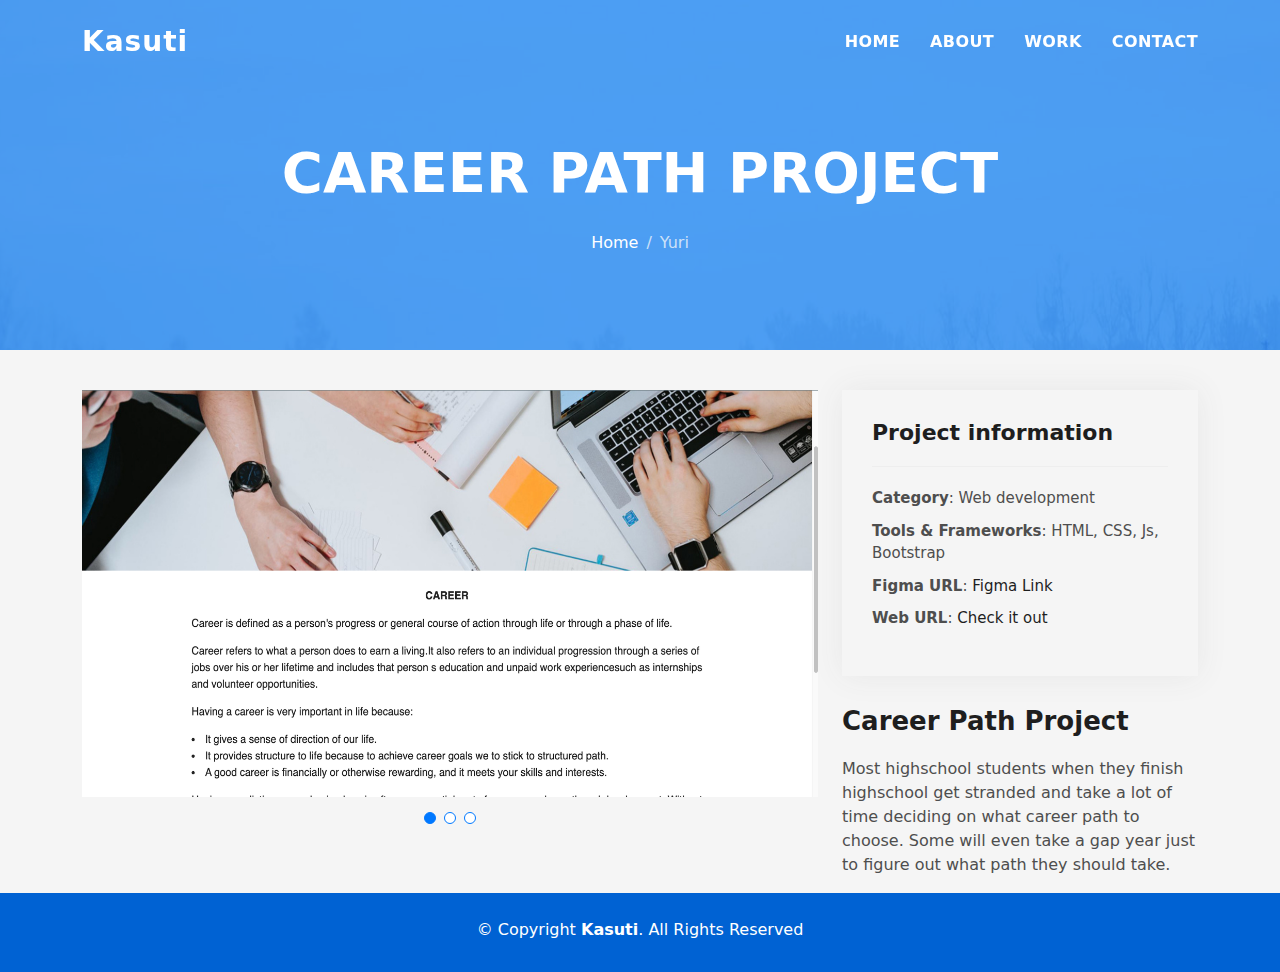
<file: web_portfolio-details_yuri.html>
<!DOCTYPE html>
<html lang="en">

<head>
  <meta charset="utf-8">
  <meta content="width=device-width, initial-scale=1.0" name="viewport">

  <title>Mek - Web Portfolio Details</title>
  <meta content="" name="description">
  <meta content="" name="keywords"> 

  
  <!-- Vendor CSS Files -->
  <link href="assets/vendor/bootstrap/css/bootstrap.min.css" rel="stylesheet">
  <link href="assets/vendor/bootstrap-icons/bootstrap-icons.css" rel="stylesheet">
  <link href="assets/vendor/glightbox/css/glightbox.min.css" rel="stylesheet">
  <link href="assets/vendor/swiper/swiper-bundle.min.css" rel="stylesheet">

  <!-- Template Main CSS File -->
  <link href="assets/css/style.css" rel="stylesheet">


</head>

<body>

  <!-- ======= Header ======= -->
  <header id="header" class="fixed-top">
    <div class="container d-flex align-items-center justify-content-between">

      <h1 class="logo"><a href="index.html">Kasuti</a></h1>
      <nav id="navbar" class="navbar">
        <ul>
          <li><a class="nav-link scrollto " href="#hero">Home</a></li>
          <li><a class="nav-link scrollto" href="#about">About</a></li>
          <li><a class="nav-link scrollto " href="#work">Work</a></li>

          <li><a class="nav-link scrollto" href="#contact">Contact</a></li>
        </ul>
        <i class="bi bi-list mobile-nav-toggle"></i>
      </nav><!-- .navbar -->

    </div>
  </header><!-- End Header -->

  <div class="hero hero-single route bg-image" style="background-image: url(assets/img/overlay-bg.jpg)">
    <div class="overlay-mf"></div>
    <div class="hero-content display-table">
      <div class="table-cell">
        <div class="container">
          <h2 class="hero-title mb-4">Career Path Project</h2>
          <ol class="breadcrumb d-flex justify-content-center">
            <li class="breadcrumb-item">
              <a href="#">Home</a>
            </li>
            <li class="breadcrumb-item active">Yuri</li>
          </ol>
        </div>
      </div>
    </div>
  </div>

  <main id="main">

    <!-- ======= Portfolio Details Section ======= -->
    <section id="portfolio-details" class="portfolio-details">
      <div class="container">

        <div class="row gy-4">

          <div class="col-lg-8">
            <div class="portfolio-details-slider swiper">
              <div class="swiper-wrapper align-items-center">

                <div class="swiper-slide">
                  <img src="assets/img/yuri_a.png" alt="">
                </div>

                <div class="swiper-slide">
                  <img src="assets/img/yuri_b.png" alt="">
                </div>

                <div class="swiper-slide">
                  <img src="assets/img/yuri_c.png" alt="">
                </div>

              </div>
              <div class="swiper-pagination"></div>
            </div>
          </div>

          <div class="col-lg-4">
            <div class="portfolio-info">
              <h3>Project information</h3>
              <ul>
                <li><strong>Category</strong>: Web development</li>
                <li><strong>Tools & Frameworks</strong>: HTML, CSS, Js, Bootstrap</li>
                <li><strong>Figma URL</strong>: <a href=" __">Figma Link</a></li>
                <li><strong>Web URL</strong>: <a href="https://www.instagram.com/p/CPjHw2fnp11/">Check it out</a></li>
              </ul>
            </div>
            <div class="portfolio-description">
              <h2>Career Path Project</h2>
              <p>
              Most highschool students when they finish highschool get stranded and take a lot of time deciding on what career path to choose. 
              Some will even take a gap year just to figure out what path they should take.
               
              </p>
            </div>
          </div>

        </div>

      </div>
    </section><!-- End Portfolio Details Section -->

  </main><!-- End #main -->

  <!-- ======= Footer ======= -->
  <footer>
    <div class="container">
      <div class="row">
        <div class="col-sm-12">
          <div class="copyright-box">
            <p class="copyright">&copy; Copyright <strong>Kasuti</strong>. All Rights Reserved</p>
            <div class="credits">

            </div>
          </div>
        </div>
      </div>
    </div>
  </footer><!-- End  Footer -->

  <div id="preloader"></div>
  <a href="#" class="back-to-top d-flex align-items-center justify-content-center"><i class="bi bi-arrow-up-short"></i></a>

  <!-- Vendor JS Files -->
  <script src="assets/vendor/purecounter/purecounter.js"></script>
  <script src="assets/vendor/bootstrap/js/bootstrap.bundle.min.js"></script>
  <script src="assets/vendor/glightbox/js/glightbox.min.js"></script>
  <script src="assets/vendor/swiper/swiper-bundle.min.js"></script>
  <script src="assets/vendor/typed.js/typed.min.js"></script>
  <script src="assets/vendor/php-email-form/validate.js"></script>

  <!-- Template Main JS File -->
  <script src="assets/js/main.js"></script>

</body>

</html>
</file>
<file: assets/css/style.css>
body {
  background-color: #f5f5f5;
  color: #4e4e4e;
}

h1,
h2,
h3,
h4,
h5,
h6 {
  color: #1e1e1e;
}

a {
  color: #1e1e1e;
  text-decoration: none;
  transition: all 0.5s ease-in-out;
}
a:hover {
  color: #0078ff;
  text-decoration: none;
  transition: all 0.5s ease-in-out;
}

.p-r {
  position: relative;
}

.color-a {
  text-decoration: none;
  color: #0078ff;
}

.color-d {
  color: #f5f5f5;
}

.color-text-a {
  text-decoration: none;
  color: #4e4e4e;
}

.box-shadow, .card-blog, .work-box, .service-box, .paralax-mf {
  box-shadow: 0 13px 8px -10px rgba(0, 0, 0, 0.1);
}

.box-shadow-a, .button:hover {
  text-decoration: none;
  box-shadow: 0 0 0 4px #cde1f8;
}

.display-5 {
  font-size: 2.5rem;
  font-weight: 300;
  line-height: 1.1;
}

.display-6 {
  font-size: 2rem;
  font-weight: 300;
  line-height: 1.1;
}

.avatar {
  width: 32px;
  height: 32px;
  margin-right: 4px;
  overflow: hidden;
}

.bg-image {
  background-repeat: no-repeat;
  background-attachment: fixed;
  background-size: cover;
  background-position: center center;
}
@media (max-width: 1024px) {
  .bg-image {
    background-attachment: scroll;
  }
}

.overlay-mf {
  background-color: #0078ff;
}

.overlay-mf {
  position: absolute;
  top: 0;
  left: 0px;
  padding: 0;
  height: 100%;
  width: 100%;
  opacity: 0.7;
}

.paralax-mf {
  position: relative;
  padding: 8rem 0;
}

.display-table {
  width: 100%;
  height: 100%;
  display: table;
}

.table-cell {
  display: table-cell;
  vertical-align: middle;
}


.sect-4 {
  padding: 4rem 0;
}

.sect-pt4 {
  padding-top: 4rem;
}

.sect-mt4 {
  margin-top: 4rem;
}


.title-s {
  font-weight: 600;
  color: #1e1e1e;
  font-size: 1.1rem;
}


.title-box {
  margin-bottom: 4rem;
}

.title-a {
  text-decoration: none;
  font-size: 3rem;
  font-weight: bold;
  text-transform: uppercase;
}

.subtitle-a {
  text-decoration: none;
  color: #4e4e4e;
}

.line-mf {
  width: 40px;
  height: 5px;
  background-color: #0078ff;
  margin: 0 auto;
}


.title-box-2 {
  margin-bottom: 3rem;
}

.title-left {
  font-size: 2rem;
  position: relative;
}
.title-left:before {
  content: "";
  position: absolute;
  height: 3px;
  background-color: #0078ff;
  width: 100px;
  bottom: -12px;
}


.box-pl2 {
  padding-left: 2rem;
}

.box-shadow-full {
  padding: 3rem 1.25rem;
  position: relative;
  background-color: #fff;
  margin-bottom: 3rem;
  z-index: 2;
  box-shadow: 0 1px 1px 0 rgba(0, 0, 0, 0.06), 0 2px 5px 0 rgba(0, 0, 0, 0.2);
}
@media (min-width: 768px) {
  .box-shadow-full {
    padding: 3rem;
  }
}


.socials {
  padding: 1.5rem 0;
}
.socials ul li {
  display: inline-block;
}
.socials .ico-circle {
  height: 40px;
  width: 40px;
  font-size: 1.2rem;
  border-radius: 50%;
  line-height: 1.6;
  margin: 0 15px 0 0;
  box-shadow: 0 0 0 3px #0078ff;
  transition: all 500ms ease;
}
.socials .ico-circle:hover {
  background-color: #0078ff;
  color: #fff;
  box-shadow: 0 0 0 3px #cde1f8;
  transition: all 500ms ease;
}

/*------/ Ul resect /------*/
.ul-resect, .widget-tags ul, .widget-sidebar .list-sidebar, .box-comments .list-comments, .blog-wrapper .post-meta ul, .list-ico, .socials ul {
  list-style: none;
  padding-left: 0;
  margin-bottom: 0;
}

.list-ico {
  line-height: 2;
}
.list-ico span {
  color: #0078ff;
  margin-right: 10px;
}

/*------/ Ico Circle /------*/
.ico-circle {
  height: 100px;
  width: 100px;
  font-size: 2rem;
  border-radius: 50%;
  line-height: 1.55;
  margin: 0 auto;
  text-align: center;
  box-shadow: 0 0 0 10px #0078ff;
  display: block;
}

/*------/ Owl Carousel /------*/
.owl-theme .owl-dots {
  text-align: center;
  margin-top: 18px;
}
.owl-theme .owl-dots .owl-dot {
  display: inline-block;
}
.owl-theme .owl-dots .owl-dot span {
  width: 18px;
  height: 7px;
  margin: 5px 5px;
  background: #cde1f8;
  border: 0px solid #cde1f8;
  display: block;
  transition: all 0.6s ease-in-out;
  cursor: pointer;
}
.owl-theme .owl-dots .owl-dot:hover span {
  background-color: #cde1f8;
}
.owl-theme .owl-dots .owl-dot.active span {
  background-color: #1B1B1B;
  width: 25px;
}

/*--/ Scrolltop s /--*/
.scrolltop-mf {
  position: relative;
  display: none;
}
.scrolltop-mf span {
  z-index: 999;
  position: fixed;
  width: 42px;
  height: 42px;
  background-color: #0078ff;
  opacity: 0.7;
  font-size: 1.6rem;
  line-height: 1.5;
  text-align: center;
  color: #fff;
  top: auto;
  left: auto;
  right: 30px;
  bottom: 50px;
  cursor: pointer;
  border-radius: 50%;
}

/*--------------------------------------------------------------
# Back to top button
--------------------------------------------------------------*/
.back-to-top {
  position: fixed;
  visibility: hidden;
  opacity: 0;
  right: 15px;
  bottom: 15px;
  z-index: 996;
  background: #0078ff;
  width: 40px;
  height: 40px;
  border-radius: 50px;
  transition: all 0.4s;
}
.back-to-top i {
  font-size: 28px;
  color: #fff;
  line-height: 0;
}
.back-to-top:hover {
  background: #298eff;
  color: #fff;
}
.back-to-top.active {
  visibility: visible;
  opacity: 1;
}

/*------/ Prelaoder /------*/
#preloader {
  position: fixed;
  top: 0;
  left: 0;
  right: 0;
  bottom: 0;
  z-index: 9999;
  overflow: hidden;
  background: #fff;
}

#preloader:before {
  content: "";
  position: fixed;
  top: calc(50% - 30px);
  left: calc(50% - 30px);
  border: 6px solid #f2f2f2;
  border-top: 6px solid #0078ff;
  border-radius: 50%;
  width: 60px;
  height: 60px;
  -webkit-animation: animate-preloader 1s linear infinite;
  animation: animate-preloader 1s linear infinite;
}

@-webkit-keyframes animate-preloader {
  0% {
    transform: rotate(0deg);
  }
  100% {
    transform: rotate(360deg);
  }
}

@keyframes animate-preloader {
  0% {
    transform: rotate(0deg);
  }
  100% {
    transform: rotate(360deg);
  }
}
/*------/ Button /------*/
.button {
  display: inline-block;
  padding: 0.3rem 0.6rem;
  text-align: center;
  vertical-align: middle;
  -webkit-user-select: none;
  -moz-user-select: none;
  user-select: none;
  font-size: 1rem;
  border-radius: 0.3rem;
  border: 1px solid transparent;
  transition: all 500ms ease;
  cursor: pointer;
}
.button:focus {
  outline: 0;
}
.button:hover {
  background-color: #0062d3;
  color: #fff;
  transition: all 500ms ease;
}

.button-a {
  text-decoration: none;
  background-color: #0078ff;
  color: #fff;
  border-color: #cde1f8;
}

.button-big {
  padding: 0.9rem 2.3rem;
  font-size: 1.2rem;
}

.button-rouded {
  border-radius: 5rem;
}

.btn-lg {
  padding: 0.5rem 1rem;
  font-size: 1.25rem;
  line-height: 1.5;
  border-radius: 0.3rem;
}

/*--------------------------------------------------------------
# Header
--------------------------------------------------------------*/
#header {
  transition: all 0.5s;
  z-index: 997;
  padding: 20px 0;
}
#header .logo {
  font-size: 28px;
  margin: 0;
  padding: 0;
  font-weight: 600;
  letter-spacing: 1px;
}
#header .logo a {
  color: #fff;
}
#header .logo img {
  max-height: 40px;
}
#header.header-scrolled {
  background: rgba(0, 0, 0, 0.9);
  padding: 12px 0;
}

/*--------------------------------------------------------------
# Navigation Menu
--------------------------------------------------------------*/
/**
* Desktop Navigation
*/
.navbar {
  padding: 0;
}
.navbar ul {
  margin: 0;
  padding: 0;
  display: flex;
  list-style: none;
  align-items: center;
}
.navbar li {
  position: relative;
}
.navbar > ul > li {
  white-space: nowrap;
  padding: 10px 0 10px 30px;
}
.navbar a, .navbar a:focus {
  display: flex;
  align-items: center;
  justify-content: space-between;
  color: #fff;
  font-size: 16px;
  font-weight: 600;
  padding: 0;
  white-space: nowrap;
  transition: 0.3s;
  letter-spacing: 0.4px;
  position: relative;
  text-transform: uppercase;
}
.navbar a i, .navbar a:focus i {
  font-size: 12px;
  line-height: 0;
  margin-left: 5px;
}
.navbar > ul > li > a:before {
  content: "";
  position: absolute;
  width: 100%;
  height: 2px;
  bottom: -6px;
  left: 0;
  width: 0;
  background-color: #fff;
  visibility: hidden;
  transition: all 0.3s ease-in-out 0s;
}
.navbar a:hover:before, .navbar li:hover > a:before, .navbar .active:before {
  visibility: visible;
  width: 80%;
}
.navbar a:hover, .navbar .active, .navbar .active:focus, .navbar li:hover > a {
  color: #fff;
}
.navbar .dropdown ul {
  display: block;
  position: absolute;
  left: 30px;
  top: calc(100% + 30px);
  margin: 0;
  padding: 10px 0;
  z-index: 99;
  opacity: 0;
  visibility: hidden;
  background: #fff;
  box-shadow: 0px 0px 30px rgba(127, 137, 161, 0.25);
  transition: 0.3s;
}
.navbar .dropdown ul li {
  min-width: 200px;
}
.navbar .dropdown ul a {
  padding: 10px 20px;
  font-size: 14px;
  text-transform: none;
  color: #4e4e4e;
}
.navbar .dropdown ul a i {
  font-size: 12px;
}
.navbar .dropdown ul a:hover, .navbar .dropdown ul .active:hover, .navbar .dropdown ul li:hover > a {
  color: #0078ff;
}
.navbar .dropdown:hover > ul {
  opacity: 1;
  top: 100%;
  visibility: visible;
}
.navbar .dropdown .dropdown ul {
  top: 0;
  left: calc(100% - 30px);
  visibility: hidden;
}
.navbar .dropdown .dropdown:hover > ul {
  opacity: 1;
  top: 0;
  left: 100%;
  visibility: visible;
}
@media (max-width: 1366px) {
  .navbar .dropdown .dropdown ul {
    left: -90%;
  }
  .navbar .dropdown .dropdown:hover > ul {
    left: -100%;
  }
}

/**
* Mobile Navigation
*/
.mobile-nav-toggle {
  color: #fff;
  font-size: 28px;
  cursor: pointer;
  display: none;
  line-height: 0;
  transition: 0.5s;
}

@media (max-width: 991px) {
  .mobile-nav-toggle {
    display: block;
  }

  .navbar ul {
    display: none;
  }
}
.navbar-mobile {
  position: fixed;
  overflow: hidden;
  top: 0;
  right: 0;
  left: 0;
  bottom: 0;
  background: rgba(78, 78, 78, 0.9);
  transition: 0.3s;
  z-index: 999;
}
.navbar-mobile .mobile-nav-toggle {
  position: absolute;
  top: 15px;
  right: 15px;
}
.navbar-mobile ul {
  display: block;
  position: absolute;
  top: 55px;
  right: 15px;
  bottom: 15px;
  left: 15px;
  padding: 10px 0;
  background-color: #fff;
  overflow-y: auto;
  transition: 0.3s;
}
.navbar-mobile > ul > li {
  padding: 0;
}
.navbar-mobile a:hover:before, .navbar-mobile li:hover > a:before, .navbar-mobile .active:before {
  visibility: hidden;
}
.navbar-mobile a, .navbar-mobile a:focus {
  padding: 10px 20px;
  font-size: 15px;
  color: #4e4e4e;
}
.navbar-mobile a:hover, .navbar-mobile .active, .navbar-mobile li:hover > a {
  color: #0078ff;
}
.navbar-mobile .getstarted, .navbar-mobile .getstarted:focus {
  margin: 15px;
}
.navbar-mobile .dropdown ul {
  position: static;
  display: none;
  margin: 10px 20px;
  padding: 10px 0;
  z-index: 99;
  opacity: 1;
  visibility: visible;
  background: #fff;
  box-shadow: 0px 0px 30px rgba(127, 137, 161, 0.25);
}
.navbar-mobile .dropdown ul li {
  min-width: 200px;
}
.navbar-mobile .dropdown ul a {
  padding: 10px 20px;
}
.navbar-mobile .dropdown ul a i {
  font-size: 12px;
}
.navbar-mobile .dropdown ul a:hover, .navbar-mobile .dropdown ul .active:hover, .navbar-mobile .dropdown ul li:hover > a {
  color: #0078ff;
}
.navbar-mobile .dropdown > .dropdown-active {
  display: block;
}

/*--------------------------------------------------------------
# Hero Section
--------------------------------------------------------------*/
.hero {
  height: 100vh;
  position: relative;
  color: #fff;
}
.hero .hero-content {
  text-align: center;
  position: absolute;
}
.hero .overlay-itro {
  background-color: rgba(0, 0, 0, 0.6);
  position: absolute;
  top: 0;
  left: 0px;
  padding: 0;
  height: 100%;
  width: 100%;
  opacity: 0.9;
}
.hero .hero-title {
  color: #fff;
  font-weight: 600;
  font-size: 3rem;
}
@media (min-width: 768px) {
  .hero .hero-title {
    font-size: 4.5rem;
  }
}
.hero .hero-subtitle {
  font-size: 1.5rem;
  font-weight: 600;
}
@media (min-width: 768px) {
  .hero .hero-subtitle {
    font-size: 2.5rem;
  }
}
.hero .text-slider-items {
  display: none;
}

.hero-single {
  height: 350px;
}
.hero-single .hero-content {
  margin-top: 30px;
}
.hero-single .hero-title {
  text-transform: uppercase;
  font-size: 3rem;
}
@media (min-width: 768px) {
  .hero-single .hero-title {
    font-size: 3.5rem;
  }
}
.hero-single .breadcrumb {
  background-color: transparent;
  color: #0078ff;
}
.hero-single .breadcrumb .breadcrumb-item:before {
  color: #cde1f8;
}
.hero-single .breadcrumb .breadcrumb-item.active {
  color: #cde1f8;
}
.hero-single .breadcrumb a {
  color: #fff;
}

/*--------------------------------------------------------------
# About
--------------------------------------------------------------*/
.about-mf .box-shadow-full {
  padding-top: 4rem;
  padding-bottom: 4rem;
}
.about-mf .about-img {
  margin-bottom: 2rem;
}
.about-mf .about-img img {
  margin-left: 10px;
}
@media (min-width: 767px) {
  .about-mf .box-pl2 {
    margin-top: 3rem;
    padding-left: 0rem;
  }
}

.skill-mf span {
  color: #4e4e4e;
}
.skill-mf .progress {
  background-color: #cde1f8;
  margin: 0.5rem 0 1.2rem 0;
  border-radius: 0;
  height: 0.7rem;
}
.skill-mf .progress .progress-bar {
  height: 0.7rem;
  background-color: #0078ff;
}


/*--------------------------------------------------------------
# Counter
--------------------------------------------------------------*/
.counter-box {
  color: #fff;
  text-align: center;
}
@media (min-width: 577px) {
  .counter-box {
    margin-bottom: 1.8rem;
  }
}

.counter-ico {
  margin-bottom: 1rem;
}
.counter-ico .ico-circle {
  height: 60px;
  width: 60px;
  line-height: 1.5;
  box-shadow: 0 0 0 10px #cde1f8;
}

.counter-num .counter {
  font-size: 2rem;
  margin-bottom: 0;
}

/*--------------------------------------------------------------
# Portfolio
--------------------------------------------------------------*/
.work-box {
  margin-bottom: 3rem;
  -webkit-backface-visibility: hidden;
  backface-visibility: hidden;
  background-color: #fff;
}
.work-box:hover img {
  transform: scale(1.3);
}

.work-img {
  display: block;
  overflow: hidden;
}
.work-img img {
  transition: all 1s;
}

.work-content {
  padding: 2rem 3% 1rem 4%;
}
.work-content .w-more {
  color: #4e4e4e;
  font-size: 0.8rem;
}
.work-content .w-more .w-ctegory {
  color: #0078ff;
}
.work-content .w-like {
  font-size: 2.5rem;
  color: #0078ff;
  float: right;
}
.work-content .w-like a {
  color: #0078ff;
}
.work-content .w-like .num-like {
  font-size: 0.7rem;
}

.w-title {
  font-size: 1.2rem;
}

/*--------------------------------------------------------------
# Portfolio Details
--------------------------------------------------------------*/
.portfolio-details {
  padding-top: 40px;
}
.portfolio-details .portfolio-details-slider img {
  width: 100%;
}
.portfolio-details .portfolio-details-slider .swiper-pagination {
  margin-top: 20px;
  position: relative;
}
.portfolio-details .portfolio-details-slider .swiper-pagination .swiper-pagination-bullet {
  width: 12px;
  height: 12px;
  background-color: #fff;
  opacity: 1;
  border: 1px solid #0078ff;
}
.portfolio-details .portfolio-details-slider .swiper-pagination .swiper-pagination-bullet-active {
  background-color: #0078ff;
}
.portfolio-details .portfolio-info {
  padding: 30px;
  box-shadow: 0px 0 30px rgba(78, 78, 78, 0.08);
}
.portfolio-details .portfolio-info h3 {
  font-size: 22px;
  font-weight: 700;
  margin-bottom: 20px;
  padding-bottom: 20px;
  border-bottom: 1px solid #eee;
}
.portfolio-details .portfolio-info ul {
  list-style: none;
  padding: 0;
  font-size: 15px;
}
.portfolio-details .portfolio-info ul li + li {
  margin-top: 10px;
}
.portfolio-details .portfolio-description {
  padding-top: 30px;
}
.portfolio-details .portfolio-description h2 {
  font-size: 26px;
  font-weight: 700;
  margin-bottom: 20px;
}
.portfolio-details .portfolio-description p {
  padding: 0;
}

/*--------------------------------------------------------------
# Testimonials
--------------------------------------------------------------*/
.testimonial-box {
  color: #fff;
  text-align: center;
}
.testimonial-box .author-test {
  margin-top: 1rem;
}
.testimonial-box .author-test img {
  margin: 0 auto;
}
.testimonial-box .author {
  color: #fff;
  text-transform: uppercase;
  font-weight: 600;
  margin: 1rem 0;
  display: block;
  font-size: 1.4rem;
}
.testimonial-box .comit {
  font-size: 2rem;
  color: #0078ff;
  background-color: #fff;
  width: 52px;
  height: 52px;
  display: block;
  margin: 0 auto;
  border-radius: 50%;
  line-height: 1.6;
}
@media (min-width: 768px) {
  .testimonial-box .description {
    padding: 0 5rem;
  }
}
@media (min-width: 992px) {
  .testimonial-box .description {
    padding: 0 8rem;
  }
}
@media (min-width: 1200px) {
  .testimonial-box .description {
    padding: 0 13rem;
  }
}

.swiper-pagination {
  margin-top: 20px;
  position: relative;
}
.swiper-pagination .swiper-pagination-bullet {
  width: 12px;
  height: 12px;
  background-color: rgba(255, 255, 255, 0.4);
  opacity: 1;
}
.swiper-pagination .swiper-pagination-bullet-active {
  background-color: #fff;
}

/*--------------------------------------------------------------
# Contact
--------------------------------------------------------------*/
.footer-paralax {
  padding: 4rem 0 0 0;
}

.contact-mf {
  margin-top: 4rem;
}
@media (min-width: 767px) {
  .contact-mf .box-pl2 {
    margin-top: 3rem;
    padding-left: 0rem;
  }
}


@-webkit-keyframes animate-loading {
  0% {
    transform: rotate(0deg);
  }
  100% {
    transform: rotate(360deg);
  }
}

@keyframes animate-loading {
  0% {
    transform: rotate(0deg);
  }
  100% {
    transform: rotate(360deg);
  }
}


/*------/ Sidebar /------*/
.widget-sidebar .sidebar-title {
  font-size: 1.6rem;
  font-weight: 600;
  border-left: 5px solid #0078ff;
  padding-left: 15px;
  text-transform: uppercase;
  margin-bottom: 1.5rem;
}
.widget-sidebar .list-sidebar li {
  position: relative;
  padding: 6px 0 6px 24px;
}
.widget-sidebar .list-sidebar li:before {
  position: absolute;
  content: "";
  width: 10px;
  height: 1px;
  left: 0;
  background-color: #0078ff;
  top: 20px;
}

.sidebar-search input {
  background-color: #fff;
  border-radius: 0;
  transition: all 0.5s ease-in-out;
}
.sidebar-search .btn-search {
  background-color: #0078ff;
  border-color: #0078ff;
  border-radius: 0;
  padding-left: 20px;
  padding-right: 20px;
}

.widget-tags ul li {
  display: inline-block;
  background-color: #0078ff;
  padding: 0.2rem 0.6rem;
  margin-bottom: 0.5rem;
  border-radius: 15px;
}
.widget-tags ul li a {
  color: #fff;
}

/*--------------------------------------------------------------
# Footer
--------------------------------------------------------------*/
footer {
  text-align: center;
  color: #fff;
  padding: 25px 0;
  background: #0062d3;
}
footer .copyright {
  margin-bottom: 0.3rem;
}
footer .credits {
  margin-bottom: 0;
}
footer .credits a {
  color: #fff;
}
</file>
